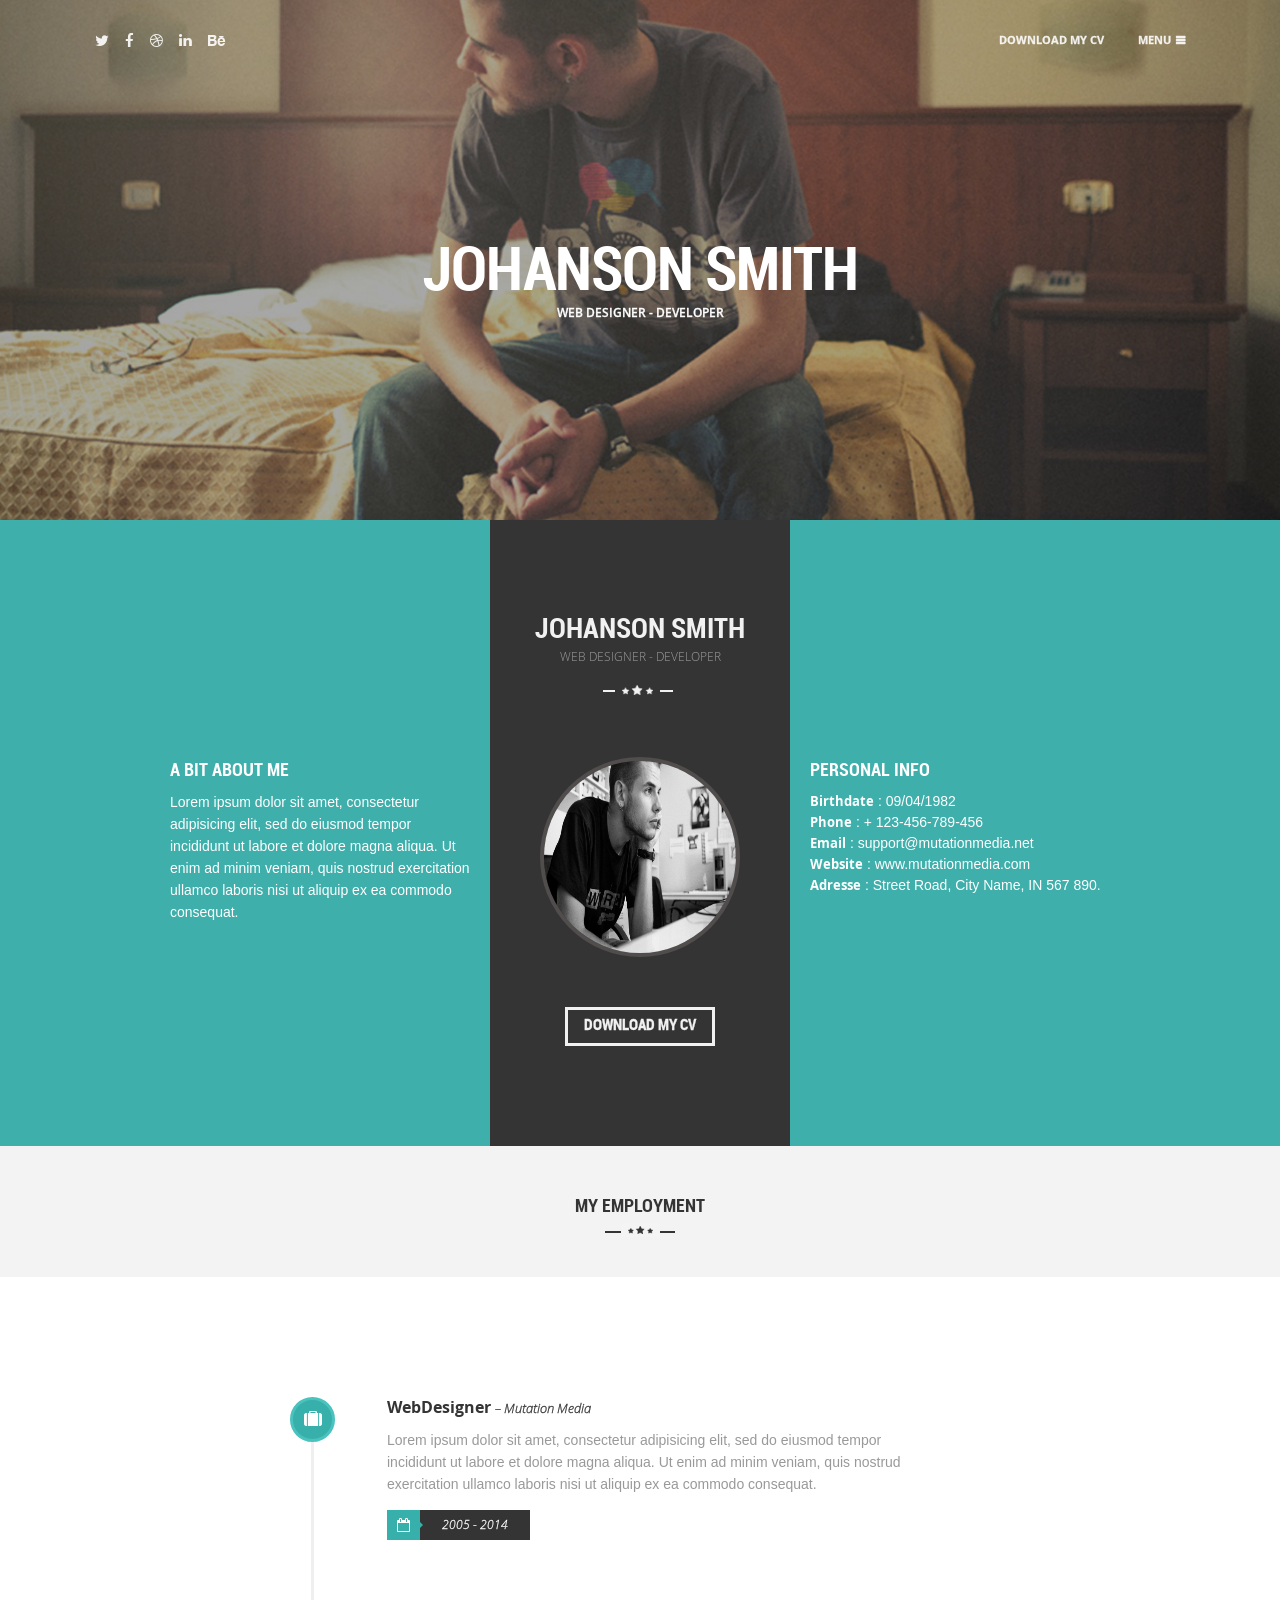
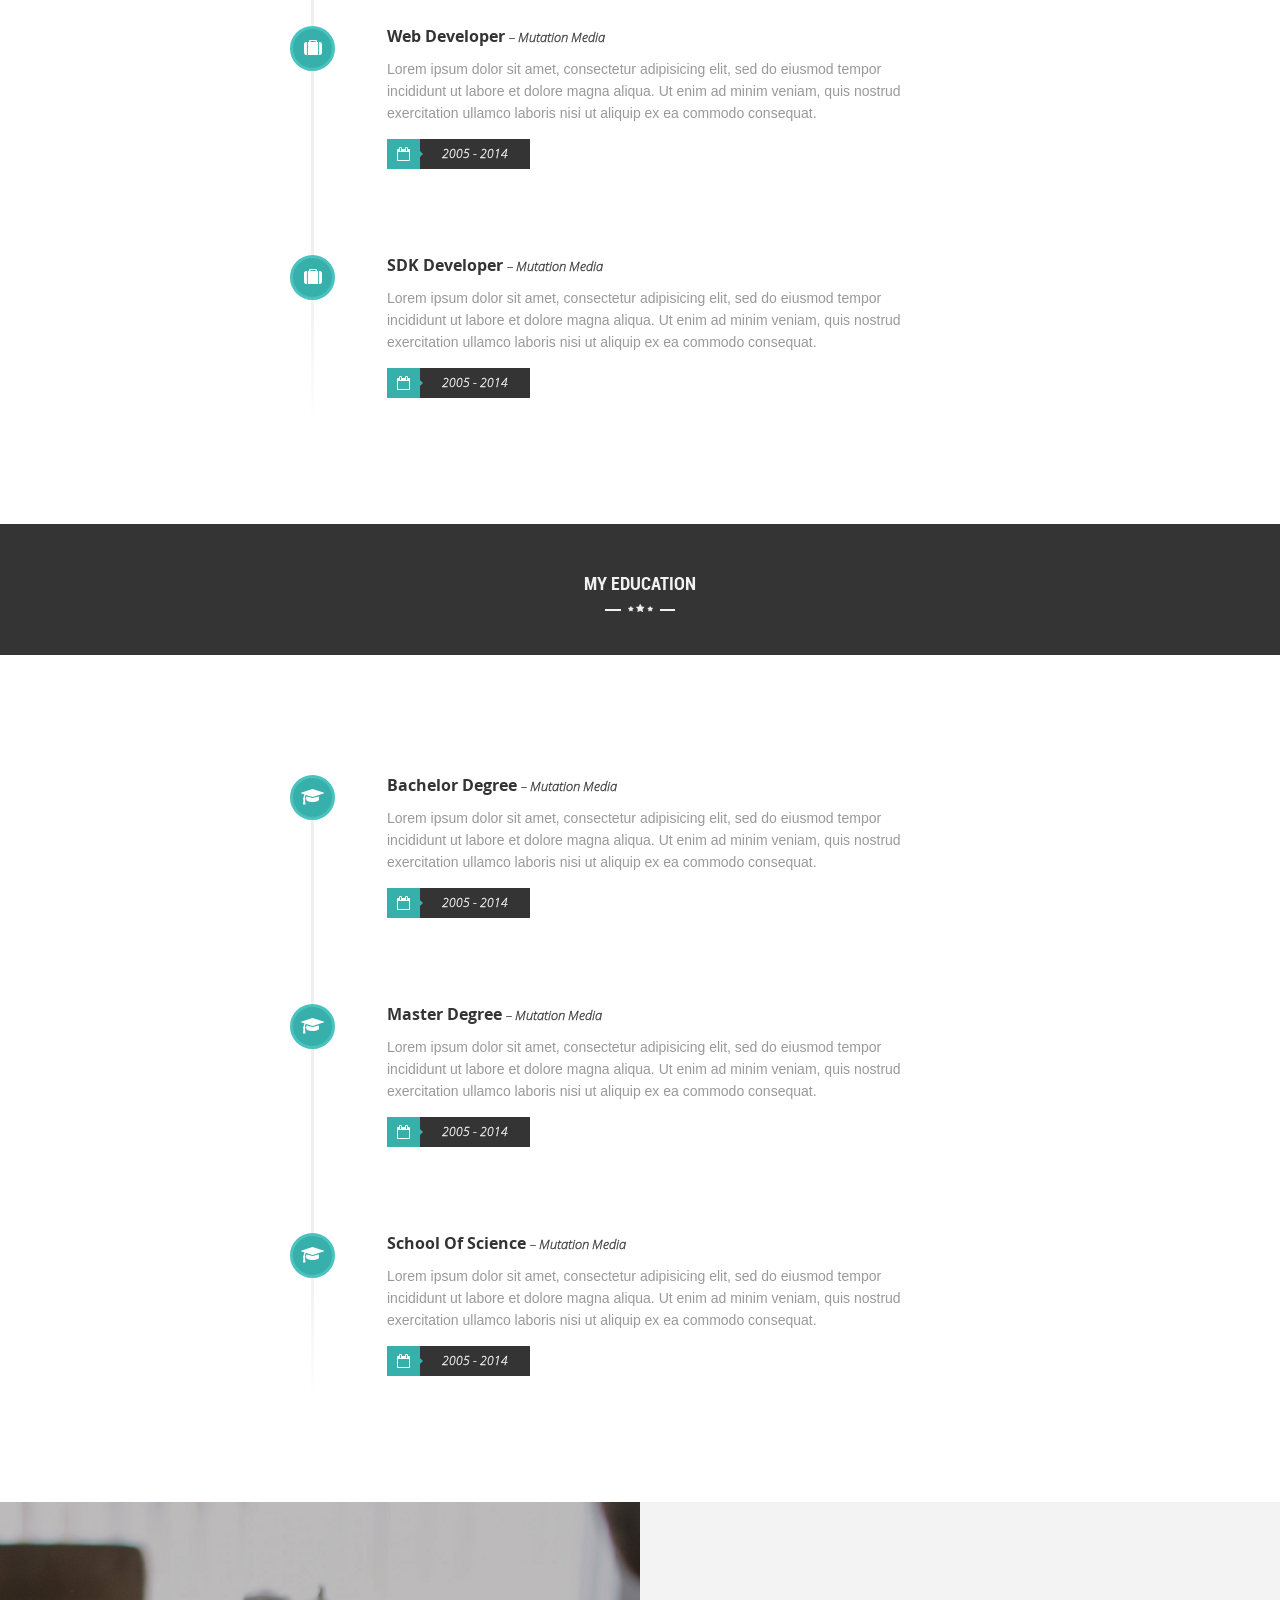
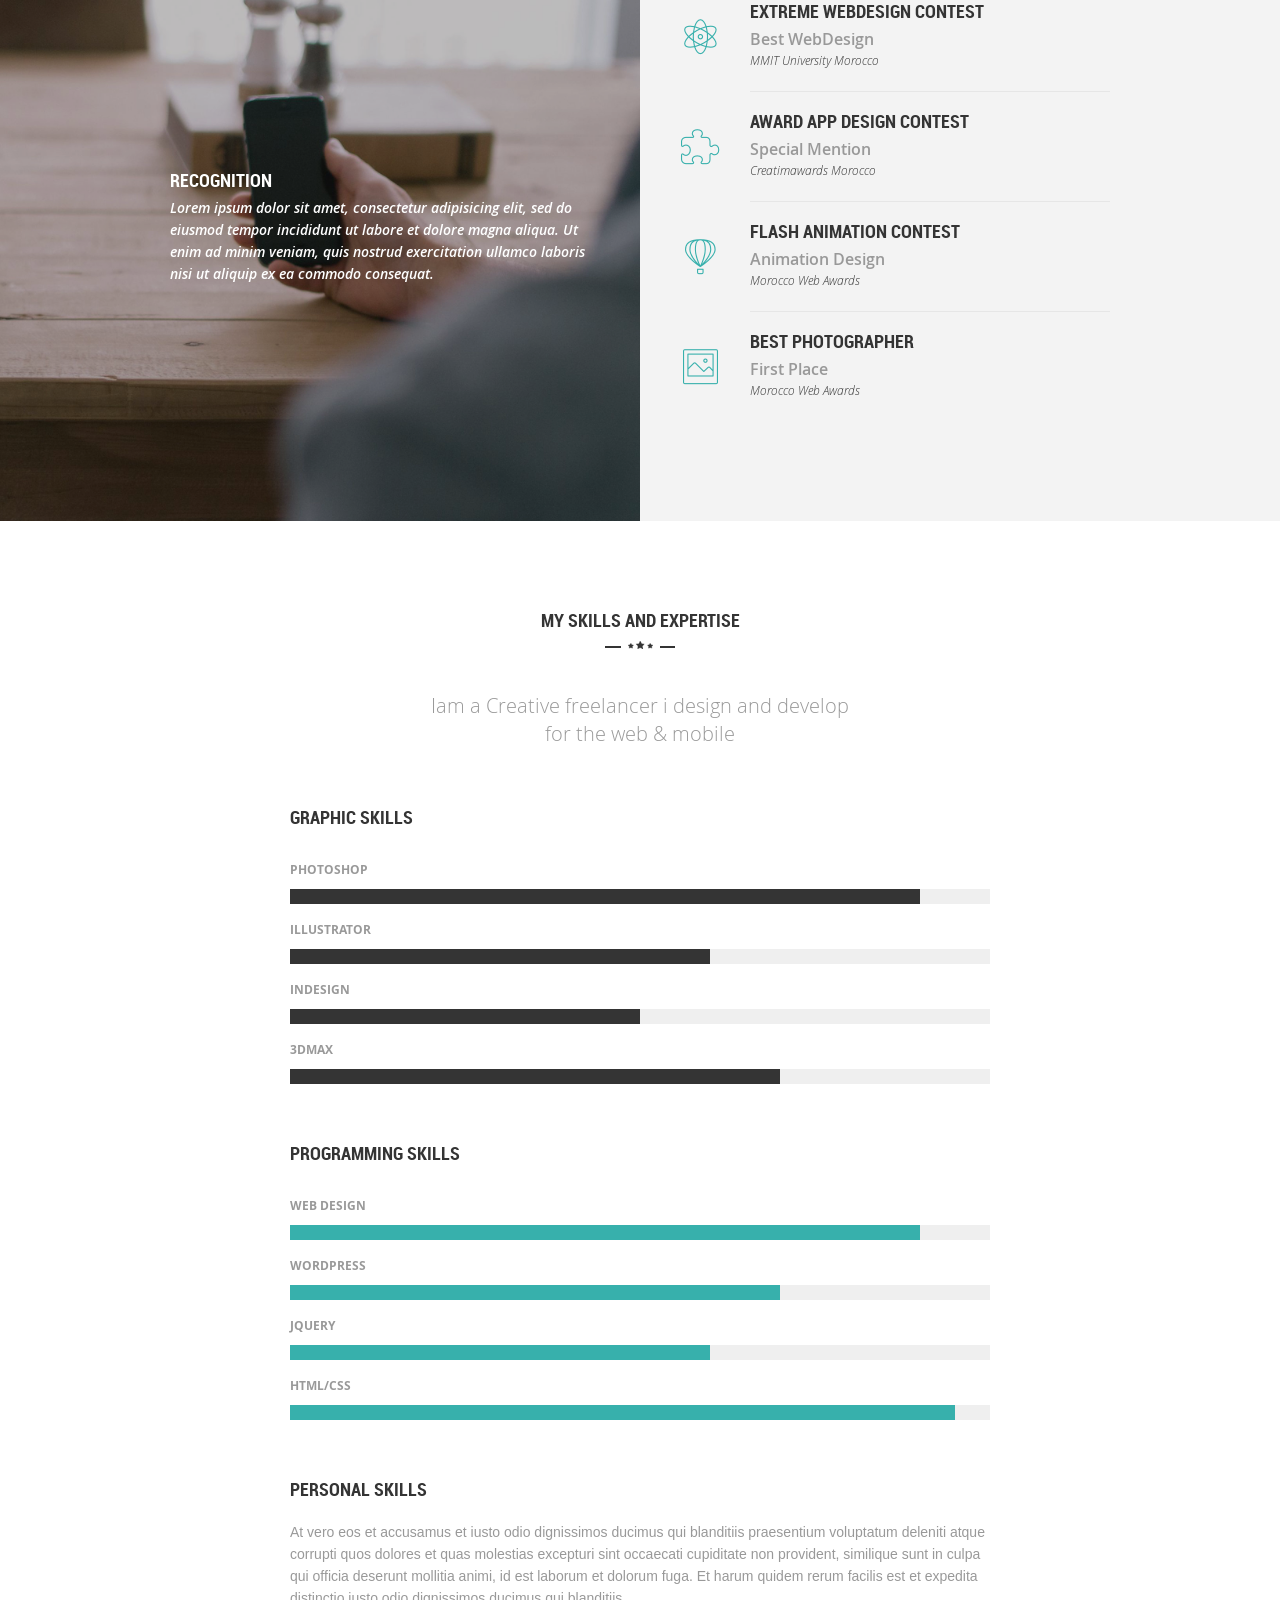
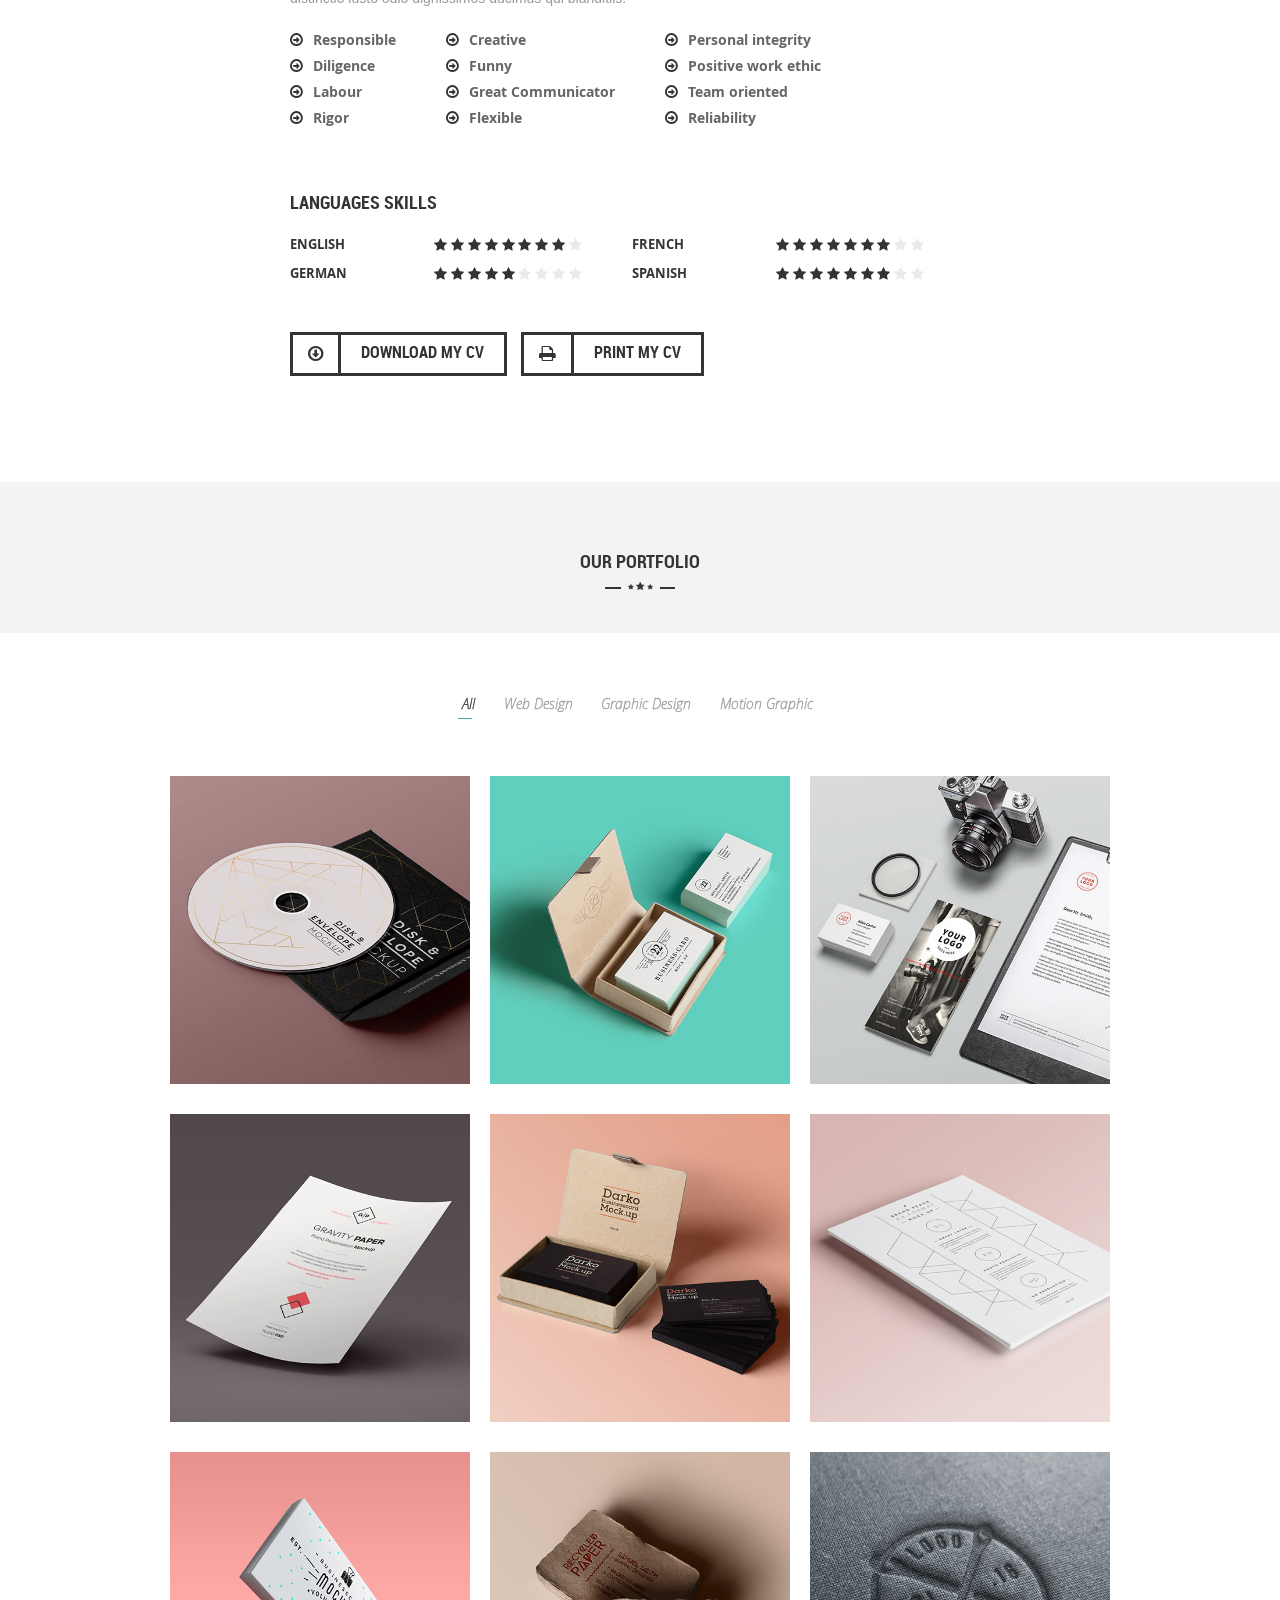
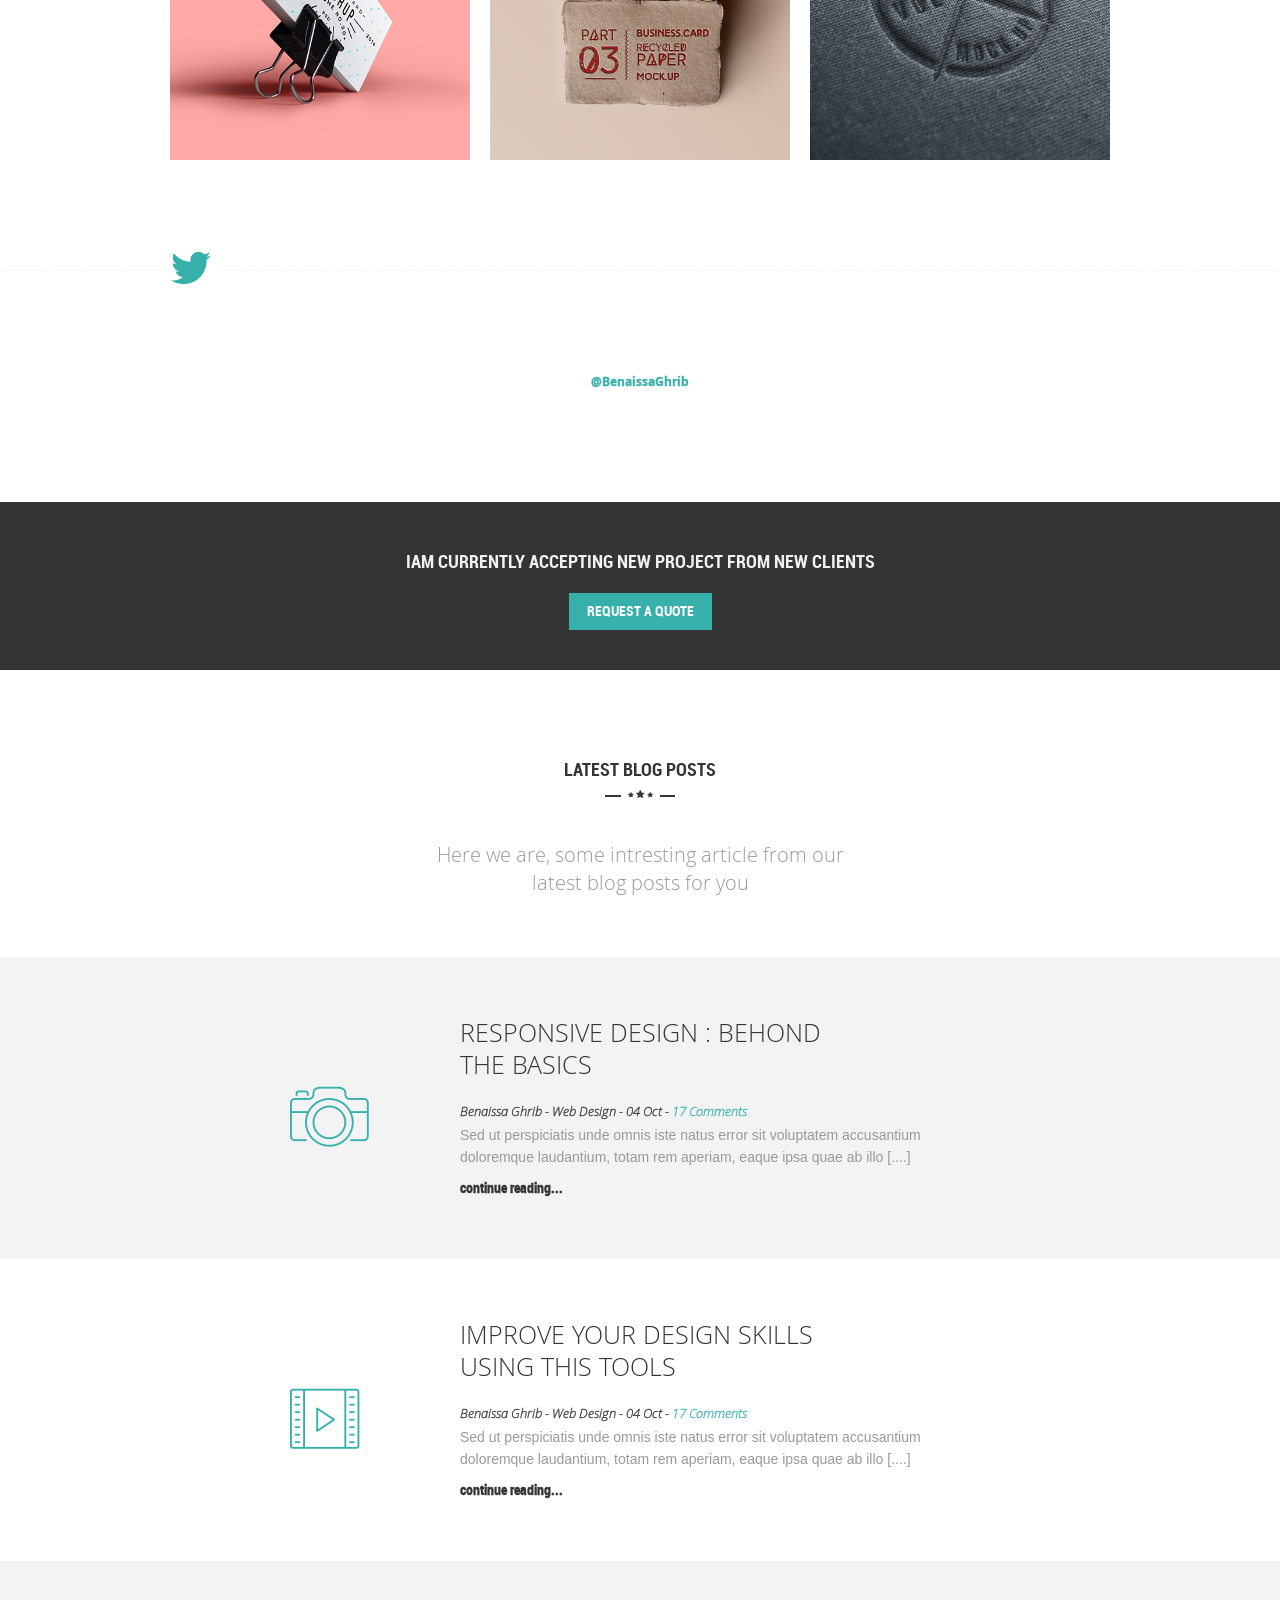
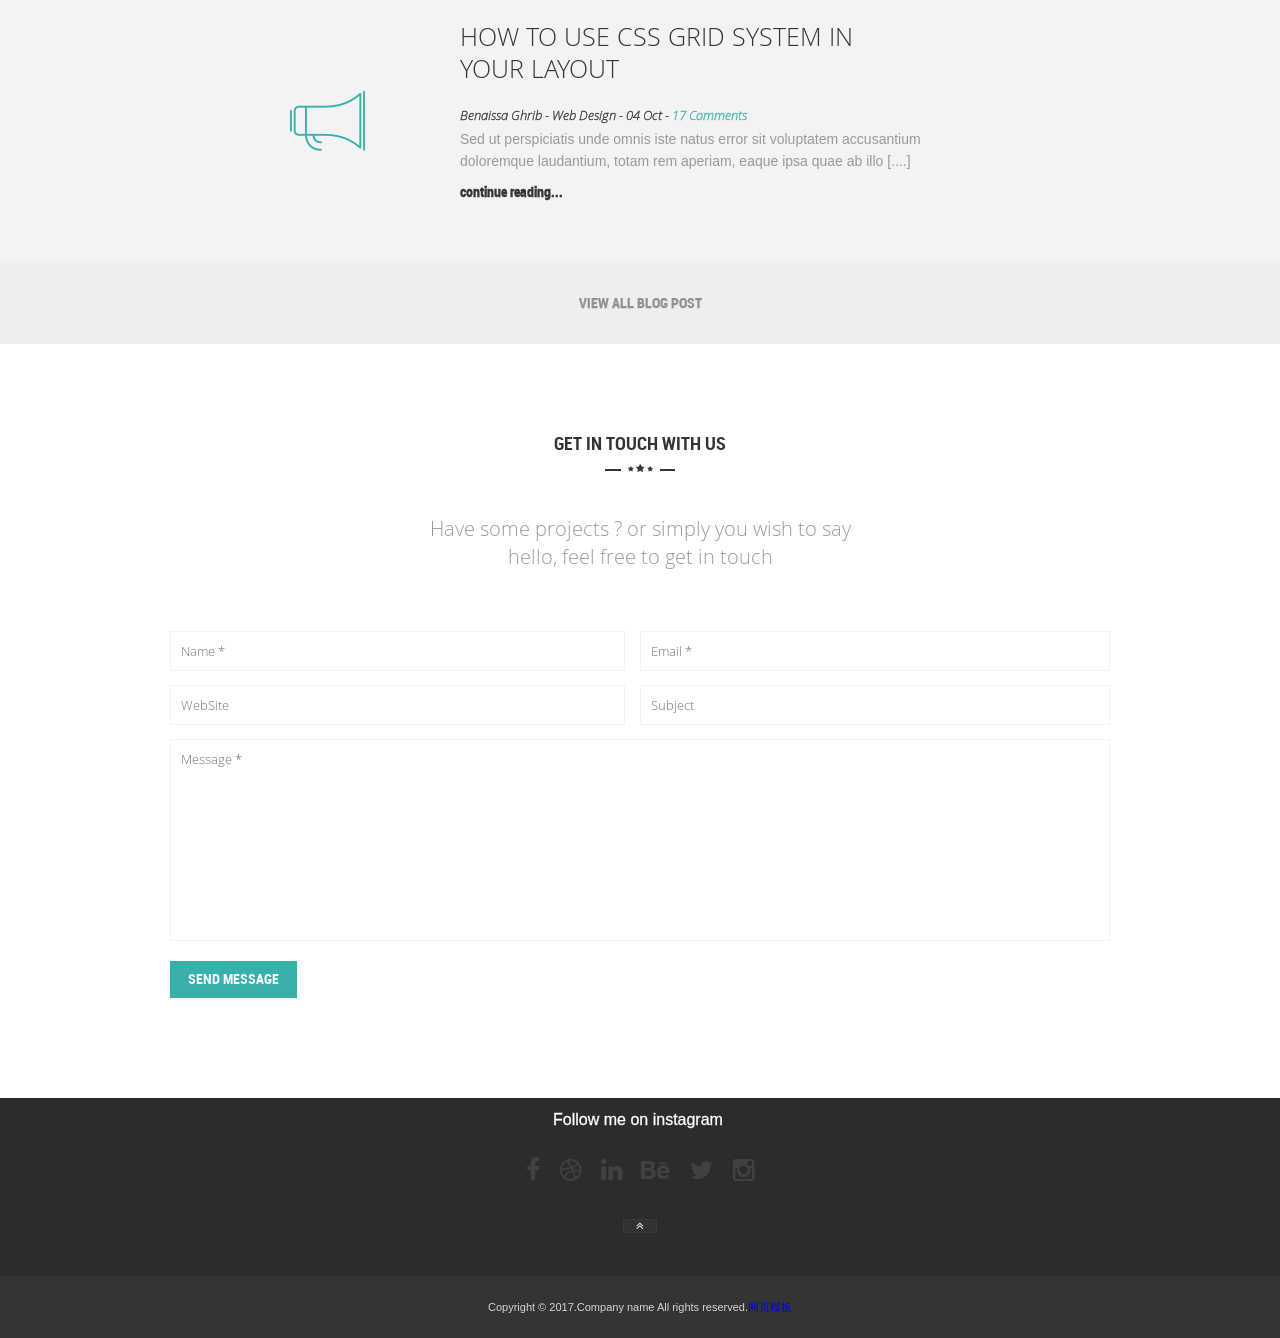
<file: index.html>
﻿<!DOCTYPE HTML>
<html>
<head>
<meta http-equiv="Content-Type" content="text/html; charset=UTF-8">
<meta name="author" content="Benaissa Ghrib" />
<meta name="viewport" content="width=device-width, initial-scale=1, maximum-scale=1">

<title>Home</title>

<!--Stylesheet-->

<!--[if IE 7]>
<link rel="stylesheet" href="css/fontello-ie7.css"><![endif]-->

<link href="css/font.css" rel="stylesheet" type="text/css">
<link href="css/etlinefont.css" rel="stylesheet" type="text/css">
<link href="css/font-awesome.css" rel="stylesheet" type="text/css">
<link href="css/base.css" rel="stylesheet" type="text/css">
<link href="css/skeleton.css" rel="stylesheet" type="text/css">
<link href="css/main.css" rel="stylesheet" type="text/css">
<link href="css/magnific-popup.css" rel="stylesheet"  />
<link href="css/flexslider.css" rel="stylesheet" />

<!--[if lt IE 9]>
<script src="http://html5shiv.googlecode.com/svn/trunk/html5.js"></script>
<![endif]-->


<!--[if lt IE 8]>
<style>
/* For IE < 8 (trigger hasLayout) */
.clearfix {
    zoom:1;
}
</style>
<![endif]-->

</head>

<body>

	<!-- Preloader -->
	<div id="loader">
			<!-- Preloader inner -->
	  <div id="loaderInner">
	  	
		<!-- Loader bars -->
			<div class="loaderBars">
				<span class="bar1 bar"></span>
				<span class="bar2 bar"></span>
				<span class="bar3 bar"></span>
			</div>
			<!-- End loader bars -->
	
	  </div>
	<!-- End preloader inner -->
	</div>
	<!-- End preloader -->
	
	
	
	<!--Offset nav canvas-->
	<aside class="offestNavCanvas ">
		
		
		<!--Offset nav inner-->
		<div class="offsetNavInner">
		
		
		<!--Offset nav-->

		<ul class="offsetNav">
			
			<li><a class="scroll" href="#home">Home</a></li>
			<li><a class="scroll" href="#about">about</a></li>
			<li><a class="scroll" href="#resume">resume</a></li>
			<li><a class="scroll" href="#portfolio">Portfolio</a></li>
			<li><a class="scroll" href="#blog">Blog</a></li>
			<li><a class="scroll" href="#contact">Contact</a></li>

		</ul>
		
		<!--End offset nav-->
		
		
		<!--Offset nav socials-->
		<ul class="offsetNavSocials">
			<li><a href="#"><i class="fa fa-twitter"></i></a></li>
			<li><a href="#"><i class="fa fa-facebook"></i></a></li>
			<li><a href="#"><i class="fa fa-dribbble"></i></a></li>
			<li><a href="#"><i class="fa fa-linkedin"></i></a></li>
			<li><a href="#"><i class="fa fa-behance"></i></a></li>
	</ul>
	
	<!--End offset nav socials-->
	

		</div>
	<!--End offset nav inner-->
	
	
	</aside>
	<!--End offset nav canvas-->

	
	
	
	<!--Header-->
	<header id="header" >
		
		<!--Main header-->
			<div class="mainHeader default">
				
				
				<!--Container-->
			<div class="container clearfix">
				
				

				
			<div class="eight columns headerSocials tLeft">
				<ul>
				<li><a href="#"><i class="fa fa-twitter"></i></a></li>
				<li><a href="#"><i class="fa fa-facebook"></i></a></li>
				<li><a href="#"><i class="fa fa-dribbble"></i></a></li>
				<li><a href="#"><i class="fa fa-linkedin"></i></a></li>
				<li><a href="#"><i class="fa fa-behance"></i></a></li>
		</ul>
			</div>
			
			
				<div class="eight columns nav tRight">
						<!--Main navigation-->
							<nav class="mainNav" >

							<ul>
								<li><a  href="#">download my cv</a></li>
								<li><a class="showOffsetNav"  href="#">menu<i class="fa fa-bars"></i></a></li>

							</ul>

							</nav>
						<!--End main navigation-->
	
				</div>
			
			</div>
				<!--End container-->
	
			</div>
				<!--End main header-->
				
				
	</header>
	<!--End header-->

<!--Wrapper-->
<div class="wrapper">
	

	<!--Profile teaser-->
	<div class="profileTeaser">
		
		<!--teaser-->
		<div class="teaser flexslider">
			
			<ul class="slides">
				
				<li><img src="images/profileImages/profileLarge1.jpg" class="slide" alt="">
						<div class="caption">
							<h1>johanson smith</h1>
							<p>Web Designer - Developer</p>

						</div>
				</li>
				
				
					<li><img src="images/profileImages/profileLarge2.jpg" class="slide" alt="">
							<div class="caption">
								<h1>johanson smith</h1>
								<p>Web Designer - Developer</p>

							</div>
					</li>
					
			</ul>

		</div>
		<!--End teaser-->
	</div>
	<!--End profile teaser-->
	
	
	
	
	
	
	
	
	<!--About section-->
			<section id="about" class="bgGreenDark">


						<!--Container-->
						<div class="container clearfix">

							<!--Intro-->
							<div class="one-third column intro">
								<h1>A bit about me</h1>
								<p>Lorem ipsum dolor sit amet, consectetur adipisicing elit,
									 sed do eiusmod tempor incididunt ut labore et dolore magna aliqua.
									 Ut enim ad minim veniam, quis nostrud exercitation ullamco laboris
									 nisi ut aliquip ex ea commodo consequat.</p>
							</div>
							<!--End intro-->

							<!--Profile-->
							<div class="one-third column profile tCenter bgGreyDark">
								<div class="innerProfile ">
							<div class="introTitle">
							<h1 class="prfTitle">Johanson Smith<span>Web Designer - Developer</span></h1>
							<img alt="" src="images/starL.png">
							</div>
							<div class="imgProfile">
								<img alt="" src="images/profileImages/profileMedium.jpg">
							</div>




						
							<a class=" btnLaunch " href="#">download my cv</a>



							</div>
							</div>
							<!--End profile-->

							<!--Info-->
							<div class="one-third column info">
								<h1>Personal info</h1>
								<ul>
									<li><span>Birthdate</span> : 09/04/1982</li>
									<li><span>Phone</span> : + 123-456-789-456</li>
									<li><span>Email</span> : support@mutationmedia.net</li>
									<li><span>Website</span> : www.mutationmedia.com</li>
									<li><span>Adresse</span> : Street Road, City Name, IN 567 890.</li>
								</ul>



							</div>
							<!--End info-->	

						</div>
						<!--End container-->


			</section>
			<!--End about section-->

	
	<!--Resume section-->
	
	<section id="resume" class="tCenter">
		
			<div class="tgreyHolder bgGrey ofsTMedium">
			<!--Big title-->
			<div class="bigTitle ">	
			<h1>my employment</h1>
			<img alt="" src="images/star.png">
			</div>
			<!--End big title-->				
			</div>
			
			
				<!--Container-->
				<div class="container clearfix">
			
			
			<!--Resume details-->							
					<div class="twelve columns resumeDetails margHTop margHBottom">

						<!--Employment-->
						<div class="employment">
							<!--Em-->
							<div class="em clearfix">
								<div class="dtIco">
									<span class="ico"><i class="fa fa-suitcase"></i></span>
								</div>

								<div class="det">
									<h3>WebDesigner <span>– Mutation Media</span> </h3>
									<p>Lorem ipsum dolor sit amet, consectetur adipisicing elit, sed do eiusmod tempor incididunt ut labore et dolore magna aliqua.
										 Ut enim ad minim veniam, quis nostrud exercitation ullamco laboris nisi ut aliquip ex ea commodo consequat. </p>
										<div class="date">
									<i class="fa fa-calendar-o"></i>
										<span>2005 - 2014</span>
									</div>
								</div>
							</div>
							<!--End em-->


								<!--Em-->
								<div class="em clearfix">
									<div class="dtIco">
										<span class="ico"><i class="fa fa-suitcase"></i>
										</span>
									</div>

									<div class="det">
										<h3>Web Developer <span>– Mutation Media</span> </h3>
										<p>Lorem ipsum dolor sit amet, consectetur adipisicing elit, sed do eiusmod tempor incididunt ut labore et dolore magna aliqua.
											 Ut enim ad minim veniam, quis nostrud exercitation ullamco laboris nisi ut aliquip ex ea commodo consequat. </p>
											<div class="date">
											<i class="fa fa-calendar-o"></i>
											<span>2005 - 2014</span>
										
										</div>
									</div>
								</div>
								<!--End em-->

								<!--Em-->
								<div class="em clearfix">
									<div class="dtIco">
										<span class="ico"><i class="fa fa-suitcase"></i>
										</span>
									</div>

									<div class="det">
										<h3>SDK Developer <span>– Mutation Media</span> </h3>
										<p>Lorem ipsum dolor sit amet, consectetur adipisicing elit, sed do eiusmod tempor incididunt ut labore et dolore magna aliqua.
											 Ut enim ad minim veniam, quis nostrud exercitation ullamco laboris nisi ut aliquip ex ea commodo consequat. </p>
											<div class="date">
											<i class="fa fa-calendar-o"></i>
											<span>2005 - 2014</span>
											
										</div>
									</div>
								</div>
								<!--End em-->


						</div>
						<!--End employment-->

						</div>
					<!--End resume details-->
					
					</div>
					<!--End container-->
					
					
					
					
						<div class="tdarkHolder bgGreyDark ofsTMedium">
						<!--Big title-->
						<div class="bigTitle dark">	
						<h1>my education</h1>
						<img alt="" src="images/starL.png">
						</div>
						<!--End big title-->				
						</div>


							<!--Container-->
							<div class="container clearfix">


						<!--Resume details-->							
								<div class="twelve columns resumeDetails margHTop margHBottom">

									<!--Education-->
									<div class="education">
										<!--Ed-->
										<div class="ed clearfix">
											<div class="dtIco">
												<span class="ico"><i class="fa fa-graduation-cap"></i></span>
											</div>

											<div class="det">
												<h3>Bachelor Degree <span>– Mutation Media</span> </h3>
												<p>Lorem ipsum dolor sit amet, consectetur adipisicing elit, sed do eiusmod tempor incididunt ut labore et dolore magna aliqua.
													 Ut enim ad minim veniam, quis nostrud exercitation ullamco laboris nisi ut aliquip ex ea commodo consequat. </p>
													<div class="date">
													<i class="fa fa-calendar-o"></i>
													<span>2005 - 2014</span>
													
												</div>
											</div>
										</div>
										<!--End ed-->


											<!--Ed-->
											<div class="ed clearfix">
												<div class="dtIco">
													<span class="ico"><i class="fa fa-graduation-cap"></i></span>
												</div>

												<div class="det">
													<h3>Master Degree <span>– Mutation Media</span> </h3>
													<p>Lorem ipsum dolor sit amet, consectetur adipisicing elit, sed do eiusmod tempor incididunt ut labore et dolore magna aliqua.
														 Ut enim ad minim veniam, quis nostrud exercitation ullamco laboris nisi ut aliquip ex ea commodo consequat. </p>
														<div class="date">
														<i class="fa fa-calendar-o"></i>
														<span>2005 - 2014</span>
														
													</div>
												</div>
											</div>
											<!--End ed-->

											<!--Ed-->
											<div class="ed clearfix">
												<div class="dtIco">
													<span class="ico"><i class="fa fa-graduation-cap"></i></span>
												</div>

												<div class="det">
													<h3>School Of Science <span>– Mutation Media</span> </h3>
													<p>Lorem ipsum dolor sit amet, consectetur adipisicing elit, sed do eiusmod tempor incididunt ut labore et dolore magna aliqua.
														 Ut enim ad minim veniam, quis nostrud exercitation ullamco laboris nisi ut aliquip ex ea commodo consequat. </p>
														<div class="date">
														<i class="fa fa-calendar-o"></i>
														<span>2005 - 2014</span>
														
													</div>
												</div>
											</div>
											<!--End ed-->


									</div>
									<!--End education-->

									</div>
								<!--End resume details-->

								</div>
								<!--End container-->
								
								
							<!--Recognition-->	
							<div class="recognition tLeft">
								
								
								<!--Recognition holder-->
								<div class="recognitionHolder bgGrey">

							<!--Recognition image-->
							<div class="imgrecognition"></div>
							<!--End recognition image-->


											<!--Container-->
											<div class="container clearfix">

										<!--Recognition intro-->
										<div class="rcgIntro eight columns margHTop margHBottom">
											<h1>Recognition</h1>
											<p>Lorem ipsum dolor sit amet, consectetur adipisicing elit, sed do eiusmod
												 tempor incididunt ut labore et dolore magna aliqua. Ut enim ad minim veniam,
												 quis nostrud exercitation
												 ullamco laboris nisi ut aliquip ex ea commodo consequat. </p>
											
											
										</div>
										<!--End recognition intro-->
										
										
										
										
											<!--Recognition details-->
											<div class="rcgDetails eight columns margHTop margLBottom">


												<!--Rcg-->
												<div class="rcg clearfix ofsBSmall">
												<div class="rcgIco">
													<span class="ico"><i class="icon icon-genius"></i></span>
												</div>

												<div class="rcgDet">
													<h1>Extreme WebDesign Contest</h1>
													<h3>Best WebDesign<span>MMIT University Morocco</span></h3>
												</div>
											</div>
											<!--End rcg-->
											
											
											
											
											<!--Rcg-->
											<div class="rcg clearfix ofsBSmall">
											<div class="rcgIco">
												<span class="ico"><i class="icon icon-puzzle"></i></span>
											</div>

											<div class="rcgDet">
												<h1>Award App Design Contest</h1>
												<h3>Special Mention<span>Creatimawards Morocco</span></h3>
											</div>
										</div>
										<!--End rcg-->
										
										
										
										
										<!--Rcg-->
										<div class="rcg clearfix ofsBSmall">
										<div class="rcgIco">
											<span class="ico"><i class="icon icon-hotairballoon"></i></span>
										</div>

										<div class="rcgDet">
											<h1>Flash Animation Contest</h1>
											<h3>Animation Design<span>Morocco Web Awards</span></h3>
										</div>
									</div>
									<!--End rcg-->
									
									
									
									<!--Rcg-->
									<div class="rcg clearfix ofsBSmall">
									<div class="rcgIco">
										<span class="ico"><i class="icon icon-picture"></i></span>
									</div>

									<div class="rcgDet">
										<h1>Best Photographer </h1>
										<h3>First Place<span>Morocco Web Awards</span></h3>
									</div>
								</div>
								<!--End rcg-->
				
										
							</div>
						<!--End recognition details-->
										
										
										

						</div>
						<!--End container-->

						</div>
						<!--End recognition holder-->
								
							</div>
							<!--End recognition-->	
							
							
							
							
					<!--Skills-->			
					<div class="skills ofsTop ">
						
						<!--Big title-->
						<div class="bigTitle ">	
						<h1>my skills and expertise</h1>
						<img src="images/star.png" alt="">
						</div>
						<!--End big title-->

						<!--Container-->
							<div class="container clearfix">


							<!--Small intro-->
							<div class="smallIntro margBottom">
								<p>Iam  a Creative freelancer i design and develop for the web & mobile
								</p>
							</div>
							<!--End small intro-->	
							
							
							
							<!--Skills content-->
							<div class="skillsContent  twelve columns   margHBottom tLeft">
								
								<!--Skill-->
								<div class="skill ofsInBottom">
									
									<!--Skill title-->
									<div class="skillTitle ofsInBottom">
										<h1>graphic skills</h1>
									</div>
									<!--End skill title-->
									
									
									<!--Skill inner-->
									<div class="skillInner">
										<div class="skillBar">            
										     <div class="skillbarHolder">
										      <div class="skillbarTitle">photoshop</div>
										      <div class="percentage graphic percent90"></div>    
										      </div>              
										</div>

										<div class="skillBar">            
										     <div class="skillbarHolder">
										      <div class="skillbarTitle">illustrator</div>
										      <div class="percentage graphic percent60"></div>    
										      </div>              
										</div>

										<div class="skillBar">            
										     <div class="skillbarHolder">
										      <div class="skillbarTitle">indesign</div>
										      <div class="percentage graphic percent40"></div>    
										      </div>              
										</div>

										<div class="skillBar">            
										     <div class="skillbarHolder">
										      <div class="skillbarTitle">3dmax</div>
										      <div class="percentage graphic percent50"></div>    
										      </div>              
										</div>

										</div>
										<!--End skill inner-->
									
									
								</div>
								<!--End skill-->
								
								
								
								
									<!--Skill-->
									<div class="skill ofsInBottom">

										<!--Skill title-->
										<div class="skillTitle ofsInBottom">
											<h1>Programming Skills</h1>
										</div>
										<!--End skill title-->


										<!--Skill inner-->
										<div class="skillInner">
											<div class="skillBar">            
											     <div class="skillbarHolder">
											      <div class="skillbarTitle">Web Design</div>
											      <div class="percentage progra percent90"></div>    
											      </div>              
											</div>

											<div class="skillBar">            
											     <div class="skillbarHolder">
											      <div class="skillbarTitle">Wordpress</div>
											      <div class="percentage progra percent50"></div>    
											      </div>              
											</div>

											<div class="skillBar">            
											     <div class="skillbarHolder">
											      <div class="skillbarTitle">Jquery</div>
											      <div class="percentage progra percent60"></div>    
											      </div>              
											</div>

											<div class="skillBar">            
											     <div class="skillbarHolder">
											      <div class="skillbarTitle">Html/Css</div>
											      <div class="percentage progra percent95"></div>    
											      </div>              
											</div>

											</div>
											<!--End skill inner-->


									</div>
									<!--End skill-->
									
									
									
									
										<!--Skill-->
										<div class="skill ofsInBottom">

											<!--Skill title-->
											<div class="skillTitle ofsBSmall">
												<h1>personal skills</h1>
											</div>
											<!--End skill title-->


											<!--Skill inner-->
											<div class="skillInner">
												<div class="introSkill">
													<p>At vero eos et accusamus et iusto odio dignissimos ducimus qui blanditiis
														 praesentium voluptatum deleniti atque corrupti quos dolores et quas molestias
														 excepturi sint occaecati cupiditate non provident, similique sunt in culpa qui
														 officia deserunt mollitia animi, id est laborum et dolorum fuga.
														 Et harum quidem rerum facilis est et expedita distinctio iusto odio dignissimos ducimus qui blanditiis. </p>	
												</div>
												
												
													<div class="personal ofsTSmall clearfix">	
														<ul class="pList">
														<li><i class="fa fa-arrow-circle-o-right"></i>Responsible</li>
														<li><i class="fa fa-arrow-circle-o-right"></i>Diligence</li>
														<li><i class="fa fa-arrow-circle-o-right"></i>Labour</li>
														<li><i class="fa fa-arrow-circle-o-right"></i>Rigor</li>
													</ul>
													
													
														<ul class="pList">
														<li><i class="fa fa-arrow-circle-o-right"></i>Creative</li>
														<li><i class="fa fa-arrow-circle-o-right"></i>Funny</li>
														<li><i class="fa fa-arrow-circle-o-right"></i>Great Communicator</li>
														<li><i class="fa fa-arrow-circle-o-right"></i>Flexible</li>
													</ul>
													
													
														<ul class="pList">
														<li><i class="fa fa-arrow-circle-o-right"></i>Personal integrity</li>
														<li><i class="fa fa-arrow-circle-o-right"></i>Positive work ethic</li>
														<li><i class="fa fa-arrow-circle-o-right"></i>Team oriented</li>
														<li><i class="fa fa-arrow-circle-o-right"></i>Reliability</li>
														
													</ul>
													
													</div>


												</div>
												<!--End skill inner-->


										</div>
										<!--End skill-->
										
										
										
											<!--Skill-->
											<div class="skill ofsBMedium">

												<!--Skill title-->
												<div class="skillTitle ofsBSmall">
													<h1>languages skills</h1>
												</div>
												<!--End skill title-->


												<!--Skill inner-->
												<div class="skillInner">
													<ul class="langList clearfix">
															<li>
															<h4>English</h4>
															<div class="rating">
															<span>	<i class="fa fa-star"></i></span>
															<span><i class="fa fa-star"></i></span>
															<span><i class="fa fa-star"></i></span>
															<span><i class="fa fa-star"></i></span>
															<span><i class="fa fa-star"></i></span>
															<span><i class="fa fa-star"></i></span>
															<span><i class="fa fa-star"></i></span>
															<span><i class="fa fa-star"></i></span>
															<span class="transparent"><i class="fa fa-star"></i></span>	
															</div>
														</li>
														<li>
															<h4>French</h4>
															<div class="rating">
															<span><i class="fa fa-star"></i></span>
															<span><i class="fa fa-star"></i></span>
															<span><i class="fa fa-star"></i></span>
															<span><i class="fa fa-star"></i></span>
															<span><i class="fa fa-star"></i></span>
															<span><i class="fa fa-star"></i></span>
															<span><i class="fa fa-star"></i></span>
															<span class="transparent"><i class="fa fa-star"></i></span>
															<span class="transparent"><i class="fa fa-star"></i></span>	
															</div>
														</li>
														<li>
															<h4>German</h4>
															<div class="rating">
															<span><i class="fa fa-star"></i></span>
															<span><i class="fa fa-star"></i></span>
															<span><i class="fa fa-star"></i></span>
															<span><i class="fa fa-star"></i></span>
															<span><i class="fa fa-star"></i></span>
															<span class="transparent"><i class="fa fa-star"></i></span>
															<span class="transparent"><i class="fa fa-star"></i></span>
															<span class="transparent"><i class="fa fa-star"></i></span>
															<span class="transparent"><i class="fa fa-star"></i></span>	
															</div>
														</li>

															<li>
																<h4>spanish</h4>
																<div class="rating">
																<span><i class="fa fa-star"></i></span>
																<span><i class="fa fa-star"></i></span>
																<span><i class="fa fa-star"></i></span>
																<span><i class="fa fa-star"></i></span>
																<span><i class="fa fa-star"></i></span>
																<span><i class="fa fa-star"></i></span>
																<span><i class="fa fa-star"></i></span>
																<span class="transparent"><i class="fa fa-star"></i></span>
																<span class="transparent"><i class="fa fa-star"></i></span>	
																</div>
															</li>

													</ul>

													</div>
													<!--End skill inner-->


											</div>
											<!--End skill-->
											
											
											<!--Bet Buttons-->
											<div class="getBtn">
												
												<div class="getCv">
												<a href="#"><i class="fa fa-arrow-circle-o-down"></i>
												<h3>Download My CV</h3>
												</a>
												</div>
												
												
													<div class="printCV">
													<a href="#"><i class="fa fa-print"></i>
													<h3>print My CV</h3>
													</a>
													</div>
												
												
											</div>
											<!--End get buttons-->
								
								
							</div>
							<!--End skills content-->
							
							
							
						</div>
						<!--End container-->
					
						
						
					</div>
					<!--End skills-->	
								
								
								

	</section>
	
	<!--End resume section-->
	
	
	
	
	
		<!--Portfolio section-->
		<section id="portfolio">


				<!--Title grey holder -->
			<div class="tgreyHolder bgGrey ofsInTop">


				<!--Big title-->
				<div class="bigTitle tCenter">	
				<h1>our portfolio</h1>
				<img src="images/star.png" alt="">
				</div>
				<!--End big title-->				
				</div>
				<!--End title grey holder-->
				
				
				
				<!--Container-->
				<div class="container clearfix">

				<!-- Filter nav -->
				<div class="filterNav ofsInTop ofsInBottom">
					<ul id="category" class="filter">
						<li class="all current"><a href="#">All</a></li>
						<li class="catWeb"><a href="#"> Web Design</a></li>
						<li class="catGraphic"><a href="#">Graphic Design</a></li>
						<li class="catMotion"><a class="last" href="#">Motion Graphic</a></li>
					</ul>
					</div>
				<!-- End filter nav -->


				</div>
				<!--End container-->

				
				
				<!--Container-->
				<div class="container clearfix">

						<!-- Works list -->
						<div class=" works clearfix ">
							<!--Portfolio-->
								<ul class="portfolio clearfix tCenter">


					<li class="item one-third column " data-id="id-1" data-type="catWeb">
						<div class="itemDesc">

							<div class="itemDescInner">
							<h3>Testy Raspberry<span> - web design</span></h3>
							<div class=" itemBtn ">
							<a  href="images/portfolioImages/w1.jpg" class=" folio"><i class="fa fa-expand"></i></a>
							<a href="project.html"><i class="fa fa-link"></i></a>
							</div>
							</div>
						</div>
							<img src="images/portfolioImages/w1.jpg" alt="">
					</li>



					<li class="item one-third column " data-id="id-2" data-type="catWeb">
						<div class="itemDesc">
								<div class="itemDescInner">
								<h3>Summer Time<span> - motion graphic</span></h3>
								<div class=" itemBtn ">
									<a  class="popup-vimeo" href=""><i class="fa fa-expand"></i></a>
									<a href="project_video.html"><i class="fa fa-link"></i></a>
								</div>
								</div>
						</div>
						<img src="images/portfolioImages/w2.jpg" alt="">
					</li>



					<li class="item one-third column " data-id="id-3" data-type="catGraphic">
						<div class="itemDesc">
								<div class="itemDescInner">
								<h3>Skyscraper<span> - graphic design</span></h3>
								<div class=" itemBtn ">
									<a  href="images/portfolioImages/w3.jpg" class=" folio"><i class="fa fa-expand"></i></a>
									<a href="project.html"><i class="fa fa-link"></i></a>
								</div>
								</div>
						</div>
						<img src="images/portfolioImages/w3.jpg" alt="">
					</li>

					<li class="item one-third column " data-id="id-4" data-type="catGraphic">
						<div class="itemDesc">
								<div class="itemDescInner">
								<h3>Summer Time<span> - graphic design</span></h3>
								<div class=" itemBtn ">
									<a  href="images/portfolioImages/w4.jpg" class=" folio"><i class="fa fa-expand"></i></a>
									<a href="project.html" ><i class="fa fa-link"></i></a>
								</div>
								</div>
						</div>
						<img src="images/portfolioImages/w4.jpg" alt="">
					</li>

					<li  class="item one-third column " data-id="id-5" data-type="catGraphic">
						<div class="itemDesc">
							<div class="itemDescInner">
							<h3>Great Restaurant<span> - web design</span></h3>
							<div class=" itemBtn ">
								<a  href="images/portfolioImages/w5.jpg" class=" folio"><i class="fa fa-expand"></i></a>
								<a href="project.html" ><i class="fa fa-link"></i></a>
							</div>
							</div>
						</div>
						<img src="images/portfolioImages/w5.jpg" alt="">

					</li>


					<li class="item one-third column " data-id="id-6" data-type="catMotion">
						<div class="itemDesc">
							<div class="itemDescInner">
							<h3>Runing Road<span> - motion design</span></h3>
							<div class=" itemBtn ">
								<a  class="popup-vimeo" href=""><i class="fa fa-expand"></i></a>
								<a href="project_video.html"><i class="fa fa-link"></i></a>
							</div>
							</div>
						</div>
						<img src="images/portfolioImages/w6.jpg" alt="">

					</li>
					<li class="item one-third column" data-id="id-7" data-type="catMotion">
						<div class="itemDesc">
							<div class="itemDescInner">
							<h3>Night Light<span> - web design</span></h3>
							<div class=" itemBtn ">
								<a  class="popup-vimeo" href=""><i class="fa fa-expand"></i></a>
								<a href="project_video.html" ><i class="fa fa-link"></i></a>
							</div>
							</div>
						</div>
						<img src="images/portfolioImages/w7.jpg" alt="">

					</li>

						<li class="item one-third column " data-id="id-8" data-type="catMotion">
							<div class="itemDesc">
								<div class="itemDescInner">
								<h3>Cheat Day<span> - motion graphic</span></h3>
								<div class=" itemBtn ">
									<a  class="popup-vimeo" href=""><i class="fa fa-expand"></i></a>
									<a href="project_video.html" ><i class="fa fa-link"></i></a>
								</div>
								</div>	
							</div>
							<img src="images/portfolioImages/w8.jpg" alt="">

						</li>
						<li class="item  one-third column " data-id="id-9" data-type="catMotion">
							<div class="itemDesc">
								<div class="itemDescInner">
								<h3>Speed Road<span> - web design</span></h3>
								<div class=" itemBtn ">
									<a  class="popup-vimeo" href=""><i class="fa fa-expand"></i></a>
									<a href="project_video.html"><i class="fa fa-link"></i></a>
								</div>
								</div>
							</div>
							<img src="images/portfolioImages/w9.jpg" alt="">

						</li>

					</ul>
					<!--End portfolio-->
					</div>
					<!-- End works list -->
					
					</div>
					<!--End container-->
				

			</section>
			<!--End portfolio section-->
			
			
			
			<!--Feed section-->
			
			<section id="feed" class="feed margHBottom">

			<!--Container-->
			<div class="container clearfix">

				<!--Feed inner-->
				<div class="feedInner ofsTSmall">
					<h3>@BenaissaGhrib</h3>
					<p class="tweets"></p>
				</div>
				<!--End feed inner-->

			</div>
			<!--End container-->	

		</section>
		
		<!--End feed section-->
		
		
		
			<!--Call to action section-->
			
			<section id="clt" class="clt bgGreyDark tCenter  ofsBMedium">

			<!--Container-->
			<div class="container clearfix">

				<!--Clt inner-->
				<div class="cltInner">
					<h1>iam currently accepting new project from new clients </h1>
					<a href="#" class="btn ">Request a quote</a>
				</div>
				<!--End clt inner-->

			</div>
			<!--End container-->	

		</section>
		
		<!--End call to action section-->
		
		
		
			<!--Blog section-->
			<section id="blog" class=" blog tCenter ofsTop">




					<!--Big title-->
					<div class="bigTitle ">	
					<h1>latest blog posts</h1>
					<img src="images/star.png" alt="">
					</div>
					<!--End big title-->

						
						
						<!--Container-->
						<div class="container clearfix">


						<!--Small intro-->
						<div class="smallIntro margBottom">
							<p>Here we are, some intresting article from our latest blog posts for you
							</p>
						</div>
						<!--End small intro-->	

							</div>
							<!--End container-->

						<!--Blog inner-->
						<div class="blogInner offsetBottom clearfix">
							
							
							<!--Post last-->
							<div class="pstL clearfix bgGrey">
								
								<!--Container-->
								<div class="container clearfix">
									
									
									<!--Post last holder-->
									<div class="twelve columns postLHolder">
										<!--Post last inner-->
									<div class="pstLInner ofsInTop ofsInBottom clearfix">	
										
									<div class="pstlIco">
										<span class="ico"><i class="icon icon-camera"></i></span>
									</div>

									<div class="pstlDet">
										
										<div class="postTitle">
										<h1><a href="blog_single.html">responsive design : behond the basics</a> </h1>
										</div>
										
										
										<div class="postMeta">
											<span class="metaAuthor"><a href="#">Benaissa Ghrib - </a></span>
											<span class="metaCategory"><a href="#">Web Design - </a></span>
											<span class="metaDate"><a href="#">04 Oct - </a></span>
											<span class="metaComments"><a href="#">17 Comments</a></span>
										</div>
										
										<p>Sed ut perspiciatis unde omnis iste natus error sit voluptatem accusantium 
											doloremque laudantium, totam rem aperiam, eaque ipsa quae ab illo [....]  </p>
											
											
										<a class="blContinue" href="blog_single.html">continue reading...</a>
									</div>
									
									</div>
										<!--End post last inner-->
									</div>
									<!--End post last holder-->

								</div>
								<!--End container-->
							
						</div>
						<!--End post last-->
						
						
						
						
						
						
						
						
							<!--Post last-->
							<div class="pstL clearfix ">
								
								<!--Container-->
								<div class="container clearfix">
									
									
									<!--Post last holder-->
									<div class="twelve columns postLHolder">
										<!--Post last inner-->
									<div class="pstLInner ofsInTop ofsInBottom clearfix">	
										
									<div class="pstlIco">
										<span class="ico"><i class="icon icon-video"></i></span>
									</div>

									<div class="pstlDet">
										
										<div class="postTitle">
										<h1><a href="blog_single.html">improve your design skills using this tools</a></h1>
										</div>
										
										
										<div class="postMeta">
											<span class="metaAuthor"><a href="#">Benaissa Ghrib - </a></span>
											<span class="metaCategory"><a href="#">Web Design - </a></span>
											<span class="metaDate"><a href="#">04 Oct - </a></span>
											<span class="metaComments"><a href="#">17 Comments</a></span>
										</div>
										
										<p>Sed ut perspiciatis unde omnis iste natus error sit voluptatem accusantium 
											doloremque laudantium, totam rem aperiam, eaque ipsa quae ab illo [....]  </p>
											
											
										<a class="blContinue" href="blog_single.html">continue reading...</a>
									</div>
									
									</div>
										<!--End post last inner-->
									</div>
									<!--End post last holder-->

								</div>
								<!--End container-->
							
						</div>
						<!--End post last-->
						
						
						
						
						
						
							<!--Post last-->
							<div class="pstL clearfix bgGrey">
								
								
								
									<!--Container-->
								<div class="container clearfix">

									
									<!--Post last holder-->							
									<div class="twelve columns postLHolder">
										<!--Post last inner-->
									<div class="pstLInner ofsInTop ofsInBottom clearfix">	
										
									<div class="pstlIco">
										<span class="ico"><i class="icon icon-megaphone"></i></span>
									</div>

									<div class="pstlDet">
										
										<div class="postTitle">
										<h1><a href="blog_single.html">How to use css grid system in your layout</a> </h1>
										</div>
										
										
										<div class="postMeta">
											<span class="metaAuthor"><a href="#">Benaissa Ghrib - </a></span>
											<span class="metaCategory"><a href="#">Web Design - </a></span>
											<span class="metaDate"><a href="#">04 Oct - </a></span>
											<span class="metaComments"><a href="#">17 Comments</a></span>
										</div>
										
										<p>Sed ut perspiciatis unde omnis iste natus error sit voluptatem accusantium 
											doloremque laudantium, totam rem aperiam, eaque ipsa quae ab illo [....]  </p>
											
											
										<a class="blContinue" href="blog_single.html">continue reading...</a>
									</div>
									
									</div>
									<!--End post last inner-->
									
									</div>
									<!--End post last holder-->

								</div>
								<!--End container-->
							
						</div>
						<!--End post last-->
						
						
						
						<div class="viewAll">
							
								<div class="container clearfix">
									
								<a  href="blog.html">view all blog post</a>	
								
								</div>
							
						</div>

						</div>
						
						<!--End blog inner-->

						</section>
						<!--End blog section-->
		
		
		
							<!--Contact section-->
							<section id="contact" class=" contact  ofsTop margHBottom">




									<!--Big title-->
									<div class="bigTitle tCenter">	
									<h1>get in touch with us</h1>
									<img src="images/star.png" alt="">
									</div>
									<!--End big title-->
									
									
									
									<!--Container-->
									<div class="container clearfix">
									
									<div class="smallIntro margBottom tCenter">
									<p>Have some projects ? or simply you wish to say hello, feel free to get in touch
									</p>
								</div>
								
								</div>
								<!--End container-->
									
									
									
									<!--Contact inner-->
									<div class="contactInner clearfix">

									<!--Container-->
									<div class="container clearfix">

										<div class="sixteen columns">

											<!--Contact form-->
											<div class="contactForm">
												<form action="send.php" method="post">

													<!--Input columns-->
													<div class="inputColumns clearfix">

													<div class="column1">
														<div class="columnInner">
													<input type="text" name="name" id="name" value="" placeholder="Name *">
													</div>
													</div>

													<!--Column-->
													<div class="column2">
														<div class="columnInner">
													<input type="text" name="email" id="email" value="" placeholder="Email *">
													</div>
													</div>
													<!--End column-->

													</div>
													<!--End input columns-->


														<!--Input columns-->
														<div class="inputColumns clearfix">

														<div class="column1">
															<div class="columnInner">
														<input type="text" name="website" id="website" value="" placeholder="WebSite">
														</div>
														</div>

														<!--Column-->
														<div class="column2">
															<div class="columnInner">
														<input type="text" name="subject" id="subject" value="" placeholder="Subject ">
														</div>
														</div>
														<!--End column-->

														</div>
														<!--End input columns-->

														<textarea rows="10" cols="45" id="message" placeholder="Message *" name="message"></textarea>
														<div id="submit" class="btn">Send Message</div>
												</form>


												<!--Contact form message-->
												<div id="success"><h2>Your message has been sent. Thank you!</h2></div>
												<div id="error"><h2>Sorry your message can not be sent.</h2></div>
												<!--End contact form message-->
											</div>
											<!--End contact form-->
										</div>



									

										</div>
										<!--End container-->

										</div>
										<!--End contact inner-->
	
							</section>
							<!--End contact section-->
							
							
								<!--Instagram feed-->
								<section class="instagramFeed">

									<!--Instagram inner-->
									<div class="instaInner">
										<div class="insta">
											<div class="instaTitle">
											<i class="fa fa-instagram"></i>
											<h3>Follow me on instagram</h3>
										</div>
										</div>
									<ul class="instaFeed"></ul>

									</div>
									<!--End instagram inner-->


								</section>

								<!--End instagram feed-->
						
							
							
								<!--Footer-->	
								<footer id="footer" class="footer tCenter">
							
								<!--Footer top-->
								<div class="footerTop ofsInTop ofsBMedium">
										<!--Container-->
										<div class="container clearfix">
											
												<!--Footer top inner-->
												<div class="ftInner">
												<ul class="socialsFooter">



													<li><a href="#"><i class="fa fa-facebook"></i></a></li>
													<li><a href="#"><i class="fa fa-dribbble"></i></a></li>
													<li><a href="#"><i class="fa fa-linkedin"></i></a></li>
													<li><a href="#"><i class="fa fa-behance"></i></a></li>
													<li><a href="#"><i class="fa fa-twitter"></i></a></li>
													<li><a href="#"><i class="fa fa-instagram"></i></a></li>

												</ul>
												
												
												<div class="top">
													<a class="scroll" href="#wrapper"><i class="fa fa-angle-double-up"></i></a>
												</div>	
													
												</div>
												<!--End footer top inner-->
											
										</div>
											<!--End container-->
										
								</div>
								<!--End footer top-->
								
								
								

							<!--Footer bottom-->
							<div class="footerBottom ofsTSmall ofsBSmall">
									<!--Container-->
									<div class="container clearfix">
										
											<!--Footer bottom inner-->
											<div class="fbInner">

											<p>Copyright &copy; 2017.Company name All rights reserved.<a target="_blank" href="http://sc.chinaz.com/moban/">&#x7F51;&#x9875;&#x6A21;&#x677F;</a></p>
										
											</div>
											
											<!--End footer bottom inner-->


							</div>
								<!--End container-->
							</div>
								<!--End footer bottom-->


						</footer>
					<!--End footer-->
	
	
</div>
<!--End wrapper-->

<!--Javascript-->
<script src="js/jquery-1.9.1.min.js" type="text/javascript"></script>
<script src="js/jquery-migrate-1.2.1.js" type="text/javascript"></script>
<script src="js/jquery.flexslider-min.js" type="text/javascript"></script>
<script src="js/jquery.easing.1.3.js" type="text/javascript"></script>
<script src="js/jquery.smooth-scroll.js" type="text/javascript"></script>
<script src="js/jquery.quicksand.js" type="text/javascript"></script>
<script src="js/modernizr.custom.js" type="text/javascript"></script>
<script src="js/jquery.magnific-popup.js" type="text/javascript"></script>
<!--<script src="js/jquery.tweet.js" type="text/javascript"></script>-->
<script src="js/spectragram.min.js" type="text/javascript"></script>
<script src="js/Placeholders.min.js" type="text/javascript"></script>
<script src="js/script.js" type="text/javascript"></script>

</body>
</html>
</file>
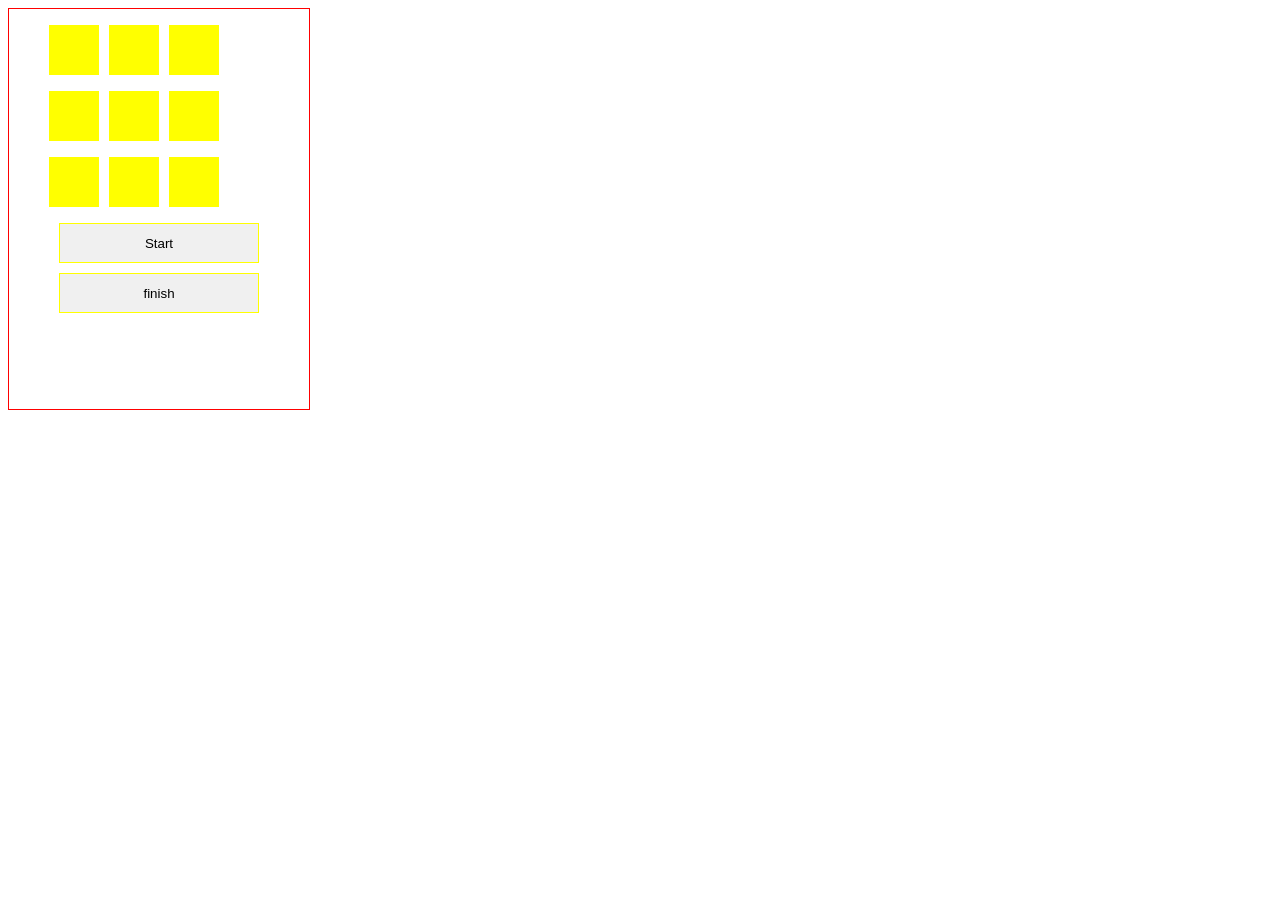
<file: eg/No1jiugongge.html>
<!DOCTYPE html>
<html>

<head>
  <meta charset="utf-8" />
  <meta name="Keywords" content="" />
  <meta name="Description" content="" />
  <script src="../js/jquery-2.1.0.js" type="text/javascript" charset="utf-8"></script>
  <title></title>
  <style type="text/css">
    #box {
      width: 300px;
      height: 400px;
      border: 1px solid red;
      text-align: center;
    }
    
    li {
      list-style: none;
      float: left;
      width: 50px;
      height: 50px;
      margin-right: 10px;
      background: yellow;
    }
    
    ul {
      padding-bottom: 10px;
      clear: both;
      height: 40px;
    }
    
    button {
      width: 200px;
      height: 40px;
      background: #f0f0f0;
      border: 1px solid yellow;
      margin-bottom: 10px;
    }
  </style>
</head>

<body>
  <div id="box">
    <ul>
      <li></li>
      <li></li>
      <li></li>
    </ul>
    <ul>
      <li></li>
      <li></li>
      <li></li>
    </ul>
    <ul>
      <li></li>
      <li></li>
      <li></li>
    </ul>
    <!--三个ul来定义九宫格。-->
    <button class="start">Start</button>
    <br />
    <button class="finish">finish</button>
  </div>
  <script type="text/javascript">
    oli = $("li");
    var timer = null;
    let olii = null;
    var arr = [];
    $("button.start").click(function() {
      clearInterval(timer);
      timer = setInterval(function() {
        huifu();
        for(let i = 0; i < 3; i++) {
          getnum(arr);
        }
        for(i = 0; i < 3; i++) {
          console.log(arr[i]);
          oli[arr[i]].style.background = getClorer();
        }

        function getnum(arr) {
          for(var i = 0; i > -1; i++) {
            var flag = true;
            var num = Math.floor(Math.random() * 8) + 1;
            for(var i in arr) {
              if(arr[i] == num) {
                flag = false;
                break;
              }
            }
            if(flag == true) {
              arr.push(num);
              return;
            }
          }
        }
        //					if (olii===oldoli) {alert()}

      },300)
    })
    $("button.finish").click(function() {
      clearInterval(timer);
      huifu();
    })

    function getClorer() {
      let r = Math.floor(Math.random() * 256);
      let g = Math.floor(Math.random() * 256);
      let b = Math.floor(Math.random() * 256);
      return "rgb(" + r + ',' + g + ',' + b + ")";
    }

    function huifu() {
      for(let i = 0; i < 9; i++) {
        arr = [];
        oli[i].style.background = 'yellow';
      }
    }
  </script>
</body>

</html>
</file>
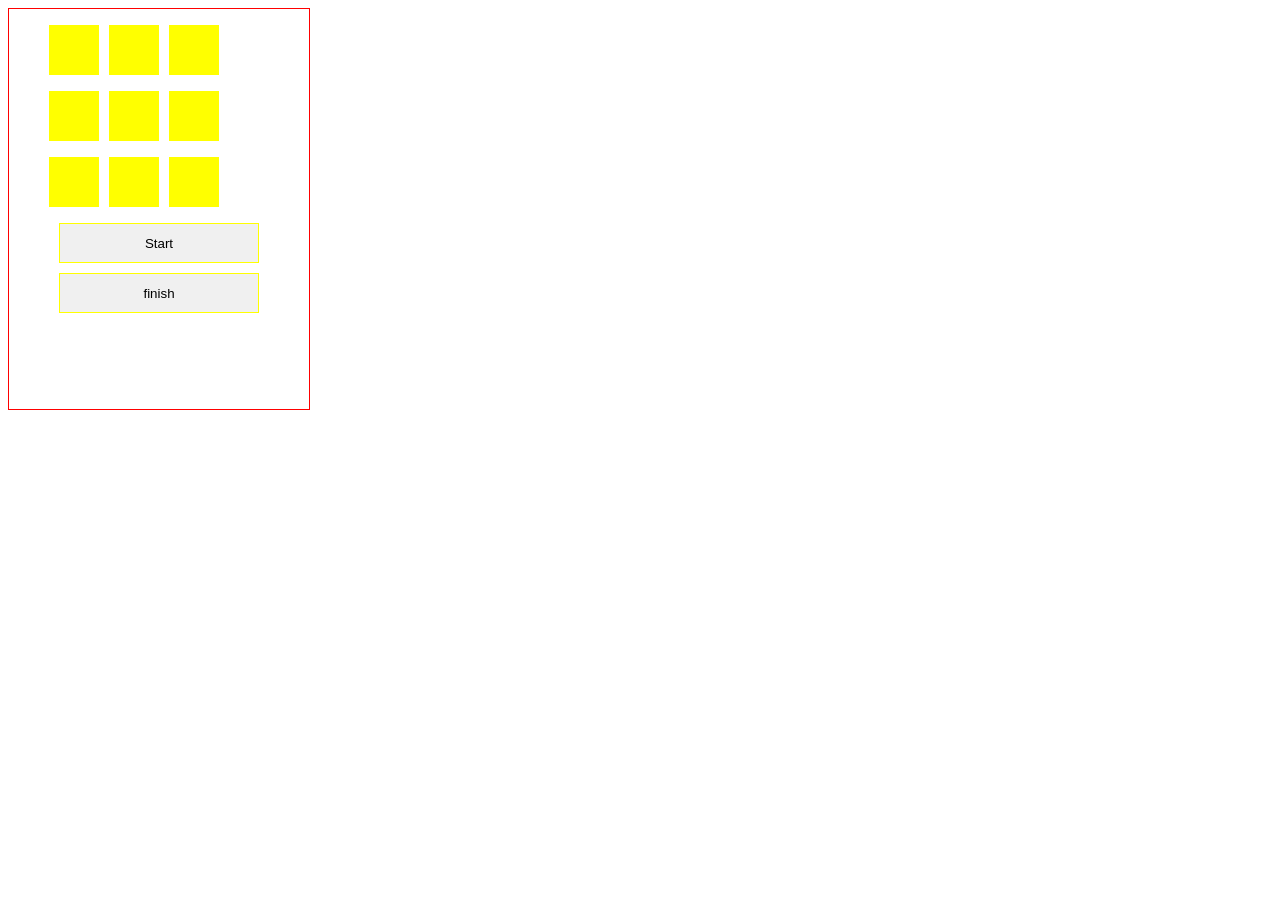
<file: eg/page1.html>
<!DOCTYPE html>
<html>
	<head>
		<meta charset="utf-8" />
		<meta name="Keywords" content=""/>
		<meta name="Description" content=""/>
		<script src="../js/jquery-2.1.0.js" type="text/javascript" charset="utf-8"></script>
		<title></title>
		<style type="text/css">
			#box{width:300px;height:400px;border: 1px solid red;text-align: center;}
			li{list-style: none;float: left;width: 50px;height: 50px;margin-right: 10px;background: yellow;}
			ul{padding-bottom:10px;clear: both;height:40px;}
			button{width: 200px;height:40px;background:#f0f0f0;border: 1px solid yellow;margin-bottom: 10px;}
			
		</style>
	</head>
	<body>
		<div id="box">
			<ul>
				<li></li>
				<li></li>
				<li></li></ul>
			<ul>
				<li></li>
				<li></li>
				<li></li></ul>
			<ul>
				<li></li>
				<li></li>
				<li></li></ul>
			<!--三个ul来定义九宫格。-->
			<button class="start">Start</button>
			<br />
			<button class="finish">finish</button>
		</div>
		<script type="text/javascript">
			oli=$("li");
			var timer=null;
			$("button.start").click(function(){
				clearInterval(timer);
				timer=setInterval(function(){
				for (let i=0;i<oli.length;i++){
					oli[i].style.background=getClorer();
$("body").css("background",getClorer());
				}
				},50)
			})
			$("button.finish").click(function(){
				clearInterval(timer)
			})
		function getClorer(){
			let r=Math.floor(Math.random()*256);
			let g=Math.floor(Math.random()*256);
			let b=Math.floor(Math.random()*256);
			return "rgb("+r+','+g+','+b+")";
		}
			
			
		</script>
	</body>
</html>
</file>
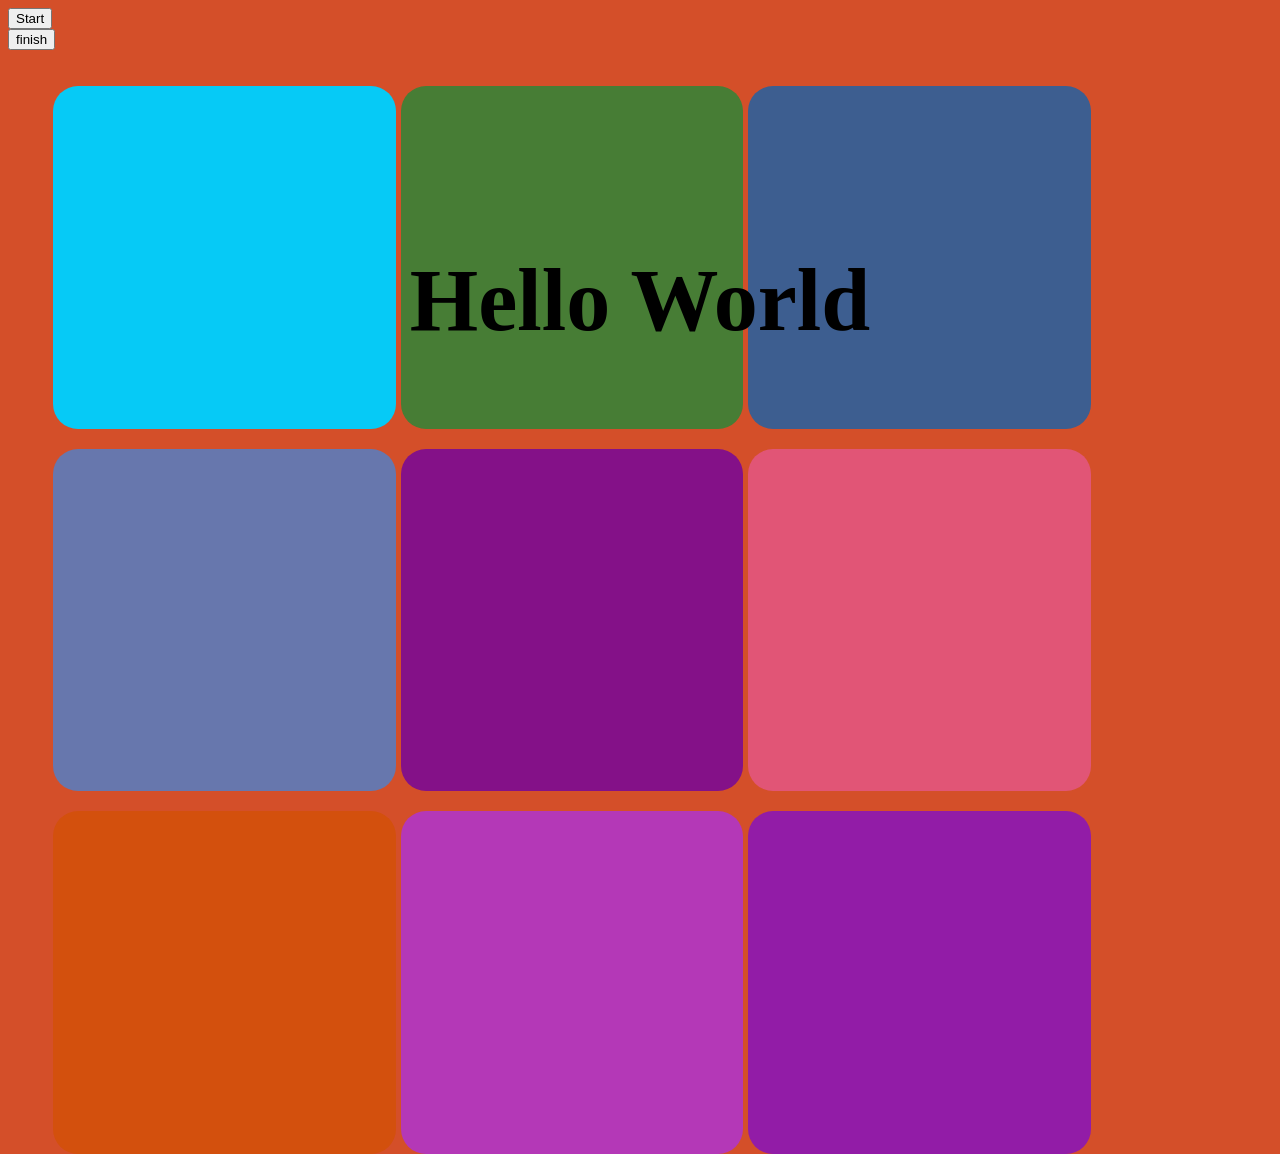
<file: eg/sb.html>
<!DOCTYPE html>
<html>
	<head>
		<meta charset="UTF-8">
		<title></title>
		<script src="../js/jquery-2.1.0.js" type="text/javascript" charset="utf-8"></script>
		<style type="text/css">
			ul>li{list-style: none;margin-top: 20px;width: 28%;padding-top:28%;background: red;float: left;margin-left: 5px;border-radius: 25px;;}
		</style>
	</head>
	<body>
		<button class="start">Start</button>
			<br />
			<button class="finish">finish</button>
			<div style="font-size: 88px;text-align: center;font-weight: bold;width: 800px;height: 400px;position: absolute;left: 50%;margin-left: -400px;top: 50%;margin-top: -200px;;">Hello World</div>
<ul>
  <li></li>
  <li></li>
  <li></li>

</ul>
<ul>
  <li></li>
  <li></li>
  <li></li>

</ul>

<ul>
  <li></li>
  <li></li>
  <li></li>
</ul>
			<script type="text/javascript">
			oli=$("li");
			var timer=null;
				timer=setInterval(function(){
				for (let i=0;i<oli.length;i++){
					oli[i].style.background=getClorer();
$("body").css("background",getClorer());
				}
				},50)
			$("button.finish").click(function(){
				clearInterval(timer);
			})
		function getClorer(){
			let r=Math.floor(Math.random()*256);
			let g=Math.floor(Math.random()*256);
			let b=Math.floor(Math.random()*256);
			return "rgb("+r+','+g+','+b+")";
		}
		
			
			
		</script>	
		
	</body>
</html>
</file>
<file: css/font.css>
@font-face {
    font-family: 'open_sansbold';
    src: url('../font/OpenSans-Bold-webfont.eot');
    src: url('../font/OpenSans-Bold-webfont.eot?#iefix') format('embedded-opentype'),
		url('../font/OpenSans-Bold-webfont.woff') format('woff'),
		url('../font/OpenSans-Bold-webfont.ttf') format('truetype'),
         url('../OpenSans-Bold-webfont.svg#open_sansbold') format('svg');
    font-weight: normal;
    font-style: normal;

}

@font-face {
    font-family: 'open_sansbold_italic';
    src: url('../font/OpenSans-BoldItalic-webfont.eot');
    src: url('../font/OpenSans-BoldItalic-webfont.eot?#iefix') format('embedded-opentype'),
	url('../font/OpenSans-BoldItalic-webfont.woff') format('woff'),
         url('../font/OpenSans-BoldItalic-webfont.ttf') format('truetype'),
         url('../font/OpenSans-BoldItalic-webfont.svg#open_sansbold_italic') format('svg');
    font-weight: normal;
    font-style: normal;

}


@font-face {
    font-family: 'open_sansextrabold';
    src: url('../font/OpenSans-ExtraBold-webfont.eot');
    src: url('../font/OpenSans-ExtraBold-webfont.eot?#iefix') format('embedded-opentype'),
 		 url('../font/OpenSans-ExtraBold-webfont.woff') format('woff'),
         url('../font/OpenSans-ExtraBold-webfont.ttf') format('truetype'),
         url('../font/OpenSans-ExtraBold-webfont.svg#open_sansextrabold') format('svg');
    font-weight: normal;
    font-style: normal;

}


@font-face {
    font-family: 'open_sansextrabold_italic';
    src: url('../font/OpenSans-ExtraBoldItalic-webfont.eot');
    src: url('../font/OpenSans-ExtraBoldItalic-webfont.eot?#iefix') format('embedded-opentype'),
		 url('../font/OpenSans-ExtraBoldItalic-webfont.woff') format('woff'),
         url('../font/OpenSans-ExtraBoldItalic-webfont.ttf') format('truetype'),
         url('../font/OpenSans-ExtraBoldItalic-webfont.svg#open_sansextrabold_italic') format('svg');
    font-weight: normal;
    font-style: normal;

}


@font-face {
    font-family: 'open_sansitalic';
    src: url('../font/OpenSans-Italic-webfont.eot');
    src: url('../font/OpenSans-Italic-webfont.eot?#iefix') format('embedded-opentype'),
 		 url('../font/OpenSans-Italic-webfont.woff') format('woff'),
         url('../font/OpenSans-Italic-webfont.ttf') format('truetype'),
         url('../font/OpenSans-Italic-webfont.svg#open_sansitalic') format('svg');
    font-weight: normal;
    font-style: normal;

}


@font-face {
    font-family: 'open_sanslight';
    src: url('../font/OpenSans-Light-webfont.eot');
    src: url('../font/OpenSans-Light-webfont.eot?#iefix') format('embedded-opentype'),
 		 url('../font/OpenSans-Light-webfont.woff') format('woff'),
         url('../font/OpenSans-Light-webfont.ttf') format('truetype'),
         url('../font/OpenSans-Light-webfont.svg#open_sanslight') format('svg');
    font-weight: normal;
    font-style: normal;

}



@font-face {
    font-family: 'open_sanslight_italic';
    src: url('../font/OpenSans-LightItalic-webfont.eot');
    src: url('../font/OpenSans-LightItalic-webfont.eot?#iefix') format('embedded-opentype'),
		 url('../font/OpenSans-LightItalic-webfont.woff') format('woff'),
         url('../font/OpenSans-LightItalic-webfont.ttf') format('truetype'),
         url('../font/OpenSans-LightItalic-webfont.svg#open_sanslight_italic') format('svg');
    font-weight: normal;
    font-style: normal;

}

@font-face {
    font-family: 'open_sansregular';
    src: url('../font/OpenSans-Regular-webfont.eot');
    src: url('../font/OpenSans-Regular-webfont.eot?#iefix') format('embedded-opentype'),
		 url('../font/OpenSans-Regular-webfont.woff') format('woff'),
         url('../font/OpenSans-Regular-webfont.ttf') format('truetype'),
         url('../font/OpenSans-Regular-webfont.svg#open_sansregular') format('svg');
    font-weight: normal;
    font-style: normal;

}


@font-face {
    font-family: 'open_sanssemibold';
    src: url('../font/OpenSans-Semibold-webfont.eot');
    src: url('../font/OpenSans-Semibold-webfont.eot?#iefix') format('embedded-opentype'),
 		 url('../font/OpenSans-Semibold-webfont.woff') format('woff'),
         url('../font/OpenSans-Semibold-webfont.ttf') format('truetype'),
         url('../font/OpenSans-Semibold-webfont.svg#open_sanssemibold') format('svg');
    font-weight: normal;
    font-style: normal;

}

@font-face {
    font-family: 'open_sanssemibold_italic';
    src: url('../font/OpenSans-SemiboldItalic-webfont.eot');
    src: url('../font/OpenSans-SemiboldItalic-webfont.eot?#iefix') format('embedded-opentype'),
		 url('../font/OpenSans-SemiboldItalic-webfont.woff') format('woff'),
         url('../font/OpenSans-SemiboldItalic-webfont.ttf') format('truetype'),
         url('../font/OpenSans-SemiboldItalic-webfont.svg#open_sanssemibold_italic') format('svg');
    font-weight: normal;
    font-style: normal;

}





@font-face {
    font-family: 'RobotoBoldCondensed';
    src: url('../font/Roboto-BoldCondensed-webfont.eot');
    src: url('../font/Roboto-BoldCondensed-webfont.eot?#iefix') format('embedded-opentype'),
         url('../font/Roboto-BoldCondensed-webfont.woff') format('woff'),
         url('../font/Roboto-BoldCondensed-webfont.ttf') format('truetype'),
         url('../font/Roboto-BoldCondensed-webfont.svg#RobotoBoldCondensed') format('svg');
    font-weight: normal;
    font-style: normal;

}



@font-face {
    font-family: 'RobotoMedium';
    src: url('../font/Roboto-Medium-webfont.eot');
    src: url('../font/Roboto-Medium-webfont.eot?#iefix') format('embedded-opentype'),
         url('../font/Roboto-Medium-webfont.woff') format('woff'),
         url('../font/Roboto-Medium-webfont.ttf') format('truetype'),
         url('../font/Roboto-Medium-webfont.svg#RobotoMedium') format('svg');
    font-weight: normal;
    font-style: normal;

}
</file>
<file: css/etlinefont.css>
@font-face {
	font-family: 'et-line';
	src:url('../font/et-line.eot');
	src:url('../font/et-line.eot?#iefix') format('embedded-opentype'),
		url('../font/et-line.woff') format('woff'),
		url('../font/et-line.ttf') format('truetype'),
		url('../font/et-line.svg#et-line') format('svg');
	font-weight: normal;
	font-style: normal;
}

/* Use the following CSS code if you want to use data attributes for inserting your icons */
[data-icon]:before {
	font-family: 'et-line';
	content: attr(data-icon);
	speak: none;
	font-weight: normal;
	font-variant: normal;
	text-transform: none;
	line-height: 1;
	-webkit-font-smoothing: antialiased;
	-moz-osx-font-smoothing: grayscale;
	display:inline-block;
}

/* Use the following CSS code if you want to have a class per icon */
/*
Instead of a list of all class selectors,
you can use the generic selector below, but it's slower:
[class*="icon-"] {
*/
.icon-mobile, .icon-laptop, .icon-desktop, .icon-tablet, .icon-phone, .icon-document, .icon-documents, .icon-search, .icon-clipboard, .icon-newspaper, .icon-notebook, .icon-book-open, .icon-browser, .icon-calendar, .icon-presentation, .icon-picture, .icon-pictures, .icon-video, .icon-camera, .icon-printer, .icon-toolbox, .icon-briefcase, .icon-wallet, .icon-gift, .icon-bargraph, .icon-grid, .icon-expand, .icon-focus, .icon-edit, .icon-adjustments, .icon-ribbon, .icon-hourglass, .icon-lock, .icon-megaphone, .icon-shield, .icon-trophy, .icon-flag, .icon-map, .icon-puzzle, .icon-basket, .icon-envelope, .icon-streetsign, .icon-telescope, .icon-gears, .icon-key, .icon-paperclip, .icon-attachment, .icon-pricetags, .icon-lightbulb, .icon-layers, .icon-pencil, .icon-tools, .icon-tools-2, .icon-scissors, .icon-paintbrush, .icon-magnifying-glass, .icon-circle-compass, .icon-linegraph, .icon-mic, .icon-strategy, .icon-beaker, .icon-caution, .icon-recycle, .icon-anchor, .icon-profile-male, .icon-profile-female, .icon-bike, .icon-wine, .icon-hotairballoon, .icon-globe, .icon-genius, .icon-map-pin, .icon-dial, .icon-chat, .icon-heart, .icon-cloud, .icon-upload, .icon-download, .icon-target, .icon-hazardous, .icon-piechart, .icon-speedometer, .icon-global, .icon-compass, .icon-lifesaver, .icon-clock, .icon-aperture, .icon-quote, .icon-scope, .icon-alarmclock, .icon-refresh, .icon-happy, .icon-sad, .icon-facebook, .icon-twitter, .icon-googleplus, .icon-rss, .icon-tumblr, .icon-linkedin, .icon-dribbble {
	font-family: 'et-line';
	speak: none;
	font-style: normal;
	font-weight: normal;
	font-variant: normal;
	text-transform: none;
	line-height: 1;
	-webkit-font-smoothing: antialiased;
	-moz-osx-font-smoothing: grayscale;
	display:inline-block;
}
.icon-mobile:before {
	content: "\e000";
}
.icon-laptop:before {
	content: "\e001";
}
.icon-desktop:before {
	content: "\e002";
}
.icon-tablet:before {
	content: "\e003";
}
.icon-phone:before {
	content: "\e004";
}
.icon-document:before {
	content: "\e005";
}
.icon-documents:before {
	content: "\e006";
}
.icon-search:before {
	content: "\e007";
}
.icon-clipboard:before {
	content: "\e008";
}
.icon-newspaper:before {
	content: "\e009";
}
.icon-notebook:before {
	content: "\e00a";
}
.icon-book-open:before {
	content: "\e00b";
}
.icon-browser:before {
	content: "\e00c";
}
.icon-calendar:before {
	content: "\e00d";
}
.icon-presentation:before {
	content: "\e00e";
}
.icon-picture:before {
	content: "\e00f";
}
.icon-pictures:before {
	content: "\e010";
}
.icon-video:before {
	content: "\e011";
}
.icon-camera:before {
	content: "\e012";
}
.icon-printer:before {
	content: "\e013";
}
.icon-toolbox:before {
	content: "\e014";
}
.icon-briefcase:before {
	content: "\e015";
}
.icon-wallet:before {
	content: "\e016";
}
.icon-gift:before {
	content: "\e017";
}
.icon-bargraph:before {
	content: "\e018";
}
.icon-grid:before {
	content: "\e019";
}
.icon-expand:before {
	content: "\e01a";
}
.icon-focus:before {
	content: "\e01b";
}
.icon-edit:before {
	content: "\e01c";
}
.icon-adjustments:before {
	content: "\e01d";
}
.icon-ribbon:before {
	content: "\e01e";
}
.icon-hourglass:before {
	content: "\e01f";
}
.icon-lock:before {
	content: "\e020";
}
.icon-megaphone:before {
	content: "\e021";
}
.icon-shield:before {
	content: "\e022";
}
.icon-trophy:before {
	content: "\e023";
}
.icon-flag:before {
	content: "\e024";
}
.icon-map:before {
	content: "\e025";
}
.icon-puzzle:before {
	content: "\e026";
}
.icon-basket:before {
	content: "\e027";
}
.icon-envelope:before {
	content: "\e028";
}
.icon-streetsign:before {
	content: "\e029";
}
.icon-telescope:before {
	content: "\e02a";
}
.icon-gears:before {
	content: "\e02b";
}
.icon-key:before {
	content: "\e02c";
}
.icon-paperclip:before {
	content: "\e02d";
}
.icon-attachment:before {
	content: "\e02e";
}
.icon-pricetags:before {
	content: "\e02f";
}
.icon-lightbulb:before {
	content: "\e030";
}
.icon-layers:before {
	content: "\e031";
}
.icon-pencil:before {
	content: "\e032";
}
.icon-tools:before {
	content: "\e033";
}
.icon-tools-2:before {
	content: "\e034";
}
.icon-scissors:before {
	content: "\e035";
}
.icon-paintbrush:before {
	content: "\e036";
}
.icon-magnifying-glass:before {
	content: "\e037";
}
.icon-circle-compass:before {
	content: "\e038";
}
.icon-linegraph:before {
	content: "\e039";
}
.icon-mic:before {
	content: "\e03a";
}
.icon-strategy:before {
	content: "\e03b";
}
.icon-beaker:before {
	content: "\e03c";
}
.icon-caution:before {
	content: "\e03d";
}
.icon-recycle:before {
	content: "\e03e";
}
.icon-anchor:before {
	content: "\e03f";
}
.icon-profile-male:before {
	content: "\e040";
}
.icon-profile-female:before {
	content: "\e041";
}
.icon-bike:before {
	content: "\e042";
}
.icon-wine:before {
	content: "\e043";
}
.icon-hotairballoon:before {
	content: "\e044";
}
.icon-globe:before {
	content: "\e045";
}
.icon-genius:before {
	content: "\e046";
}
.icon-map-pin:before {
	content: "\e047";
}
.icon-dial:before {
	content: "\e048";
}
.icon-chat:before {
	content: "\e049";
}
.icon-heart:before {
	content: "\e04a";
}
.icon-cloud:before {
	content: "\e04b";
}
.icon-upload:before {
	content: "\e04c";
}
.icon-download:before {
	content: "\e04d";
}
.icon-target:before {
	content: "\e04e";
}
.icon-hazardous:before {
	content: "\e04f";
}
.icon-piechart:before {
	content: "\e050";
}
.icon-speedometer:before {
	content: "\e051";
}
.icon-global:before {
	content: "\e052";
}
.icon-compass:before {
	content: "\e053";
}
.icon-lifesaver:before {
	content: "\e054";
}
.icon-clock:before {
	content: "\e055";
}
.icon-aperture:before {
	content: "\e056";
}
.icon-quote:before {
	content: "\e057";
}
.icon-scope:before {
	content: "\e058";
}
.icon-alarmclock:before {
	content: "\e059";
}
.icon-refresh:before {
	content: "\e05a";
}
.icon-happy:before {
	content: "\e05b";
}
.icon-sad:before {
	content: "\e05c";
}
.icon-facebook:before {
	content: "\e05d";
}
.icon-twitter:before {
	content: "\e05e";
}
.icon-googleplus:before {
	content: "\e05f";
}
.icon-rss:before {
	content: "\e060";
}
.icon-tumblr:before {
	content: "\e061";
}
.icon-linkedin:before {
	content: "\e062";
}
.icon-dribbble:before {
	content: "\e063";
}
</file>
<file: css/base.css>
/*
* Skeleton V1.2
* Copyright 2011, Dave Gamache
* www.getskeleton.com
* Free to use under the MIT license.
* http://www.opensource.org/licenses/mit-license.php
* 6/20/2012
*/


/* Table of Content
==================================================
	#Reset & Basics
	#Basic Styles
	#Typography
	#Links
	#Buttons
	#Browser Fix
	#Misc


/* #Reset & Basics (Inspired by E. Meyers)
================================================== */

*, *:before, *:after {
    -moz-box-sizing: border-box;
	-webkit-box-sizing :border-box;
	-ms-box-sizing: border-box;
	-o-box-sizing: border-box;
}



	html, body, div, span, applet, object, iframe, h1, h2, h3, h4, h5, h6, p, blockquote, pre, a, abbr, acronym, address, big, cite, code, del, dfn, em, img, ins, kbd, q, s, samp, small, strike, strong, sub, sup, tt, var, b, u, i, center, dl, dt, dd, ol, ul, li, fieldset, form, label, legend, table, caption, tbody, tfoot, thead, tr, th, td, article, aside, canvas, details, embed, figure, figcaption, footer, header, hgroup, menu, nav, output, ruby, section, summary, time, mark, audio, video {
		margin: 0;
		padding: 0;
		border: 0;
		font-size: 100%;
		font: inherit;
		vertical-align: baseline; 
		text-decoration:none;}
	article, aside, details, figcaption, figure, footer, header, hgroup, menu, nav, section {
		display: block; }

	ol, ul {
		list-style: none; }
	blockquote, q {
		quotes: none; }
	blockquote:before, blockquote:after,
	q:before, q:after {
		content: '';
		content: none; }
	table {
		border-collapse: collapse;
		border-spacing: 0; }
		
img {
    display: inline-block;
    vertical-align: middle;
}

img {
    height: auto;
    max-width: 100%;
}


*::-moz-selection {
    background: #111111;
    color: #ffffff;
}

a:focus {
outline: 0;
}

iframe{width:100%;frameborder:0;}
	


/* #Basic Styles
================================================== */
	body {
		background: #ffffff;
		font: 14px/21px 'open_sans', Arial, sans-serif;
		color: #999999;
		-webkit-font-smoothing: antialiased; /* Fix for webkit rendering */
		-webkit-text-size-adjust: 100%;
		overflow-x:hidden;

		
 }



/* #Typography and #Common style
================================================== */
	h1, h2, h3, h4, h5, h6 {color: #343434;font-weight: normal;text-transform:uppercase;}
	

	
	
	
	h2{font-size:18px;}
	h3{font-size:16px;margin-bottom:10px;}
	
	p{line-height:22px;}
	em { font-style: italic; }
	strong { font-weight: bold; color: #333; }
	small { font-size: 80%; }
	
	
	.bigTitle{
		position:relative;
	}

	.bigTitle img {
	    background:#ffffff;
	    left: 48.53%;
	    padding: 3px 7px;
	    position: absolute;
	    top: 37px;
	    width: 3%;
	}
	
	.tgreyHolder .bigTitle img {
	    background:#f4f4f4;
	}
	
	
	.tdarkHolder .bigTitle img {
	    background:#343434;
	}

	.bigTitle h1{
		font-size:18px;
		margin-bottom:50px;
		display:inline-block;
		padding:10px 20px;
		position:relative;
	}
	
	.bigTitle h1:after {
	    background:#343434;
	    content: "";
	    height: 2px;
	    left: 50%;
	    position: absolute;
	    top: 45px;
	    width: 70px;
	    margin-left: -35px;
	}
	
	
	.bigTitle.dark h1 {
	    color:#f1f1f1;
	}
	
	
	.bigTitle.dark h1:after {
	    background:#f1f1f1;
	}
	
	
	.introTitle {
	    position: relative;
	}
	
	.introTitle h1:after {
	    background: none repeat scroll 0 0 #f1f1f1;
	    content: "";
	    height: 2px;
	    left: 50%;
	    margin-left: -36.8px;
	    position: absolute;
	    top: 70px;
	    width: 70px;
	}
	
	
	.introTitle img {
	    background:#343434;
	    left: 41.8%;
	    padding: 3px 7px;
	    position: absolute;
	    top: 62px;
	    width: 15%;
	}
	
	
	.smallIntro p{
		color:#ffffff;
		font-size:20px;
		display:inline-block;
		
	}
	
	
	
	.singleTeaser{
		background:#4ac2be;
		position:relative;
		overflow: hidden;
	}
	
	.imgTS{
	    background-position: 50% 35%;
	    background-size: cover;
	    display: block;
	    height: 100%;
	    overflow: hidden;
	    position: absolute;
	    right: 0;
	    width: 53%;
		top:0;
	}
	
	.stInner{
		color:#ffffff;
	}
	

	
	 a.btnLaunch{
		
	    border: 3px solid #ffffff;
	    color: #ffffff;
	    display: inline-block;
	    font-size: 15px;
		margin-left:100px;
		padding:6px 16px;
	}
	
	
	
	a.btnLaunch:hover{
		color:#343434;
		background:#ffffff;
	}
	
	
	
	.logo h1, .caption h1, .ctl a, .introTitle h1, a.latestBtn, .projTitle h1, .cltInner h1
	 , .cltInner a, .blContinue, .viewAll a, .postTitleL h1, .postTitle h1 a, .tagsSingle h4 , .comments h2, .respond h2, .widget h2,
	.comments .reply-btn a , .contactForm #submit, .replyForm #submit, .contactInner h1, .more a, .innerIntro h1,  a.btnLaunch
	, .bigTitle h1, .buyLink a, .aboutTitle h1, .aboutInfo .ctl a, .rcgIntro h1, .rcgDet h1, .skillTitle h1, .getCv h3 , .printCV h3 , .info h1, .intro h1 {
		font-family: 'RobotoBoldCondensed', Arial, sans-serif;
	}
	
	
	
	.logo h1 span, .caption p,  .itemDesc h3,  .rcgDet h3 {
		font-family: 'open_sanssemibold', Arial, sans-serif;
	}
	
 	.author a, .fbInner p .brand, .stp h3, .expDet h3, .smallIntro p span, .feedInner h3 , .mainNav li a, .aboutInfo li span, .det h3, .skillbarTitle, .pList li, .langList h4, .offsetNav li a, .offsetNavQL li.title, .info ul li span{
		font-family: 'open_sansbold', Arial, sans-serif;
	}
	
	
	.innerIntro h1 span,  ul#category li a, .projTitle p, .postMeta span, .postMeta span a
	, .postSingle blockquote, .itemDesc span, .postTitleL p, .tweets .tweet_list, .word h3 span, .word p, .det h3 span, .date span
	, .rcgDet h3 span {
		font-family: 'open_sanslight_italic', Arial, sans-serif;

	}
	
	
	.innerIntro p .brand,  .rcgIntro p {
		font-family: 'open_sanssemibold_italic', Arial, sans-serif;

	}
	

	
	.pagination ul li, .tagsListSingle li a, .searchForm input[type="text"], .catList li a, .catArchives li a, .meta li a, .tagsList li a
	, .pstlDet .postTitle h1, .pstlDet .postTitle h1 a, .smallIntro p, .aboutTitle h1 span , .aboutIntro h1, h1.prfTitle span {
		font-family: 'open_sanslight', Arial, sans-serif;
	}
	
	
	
	
	ul#category li a, .itemDesc span, .aboutTitle h1 span, .det h3 span, .det .date span, .insta h3
	, .postMeta, .blContinue, .postSingle, .sidebar, .mainNav li a , .ctl a, a.latestBtn, .caption p
	, .prc h3,  .feedInner h3
	, .teaserMsg h1, .projTitle p, a.btnLaunch, .stp h3, .postTitleL p,.stTitle p, .mainNavSingle li a {
			-webkit-text-stroke: 0.30px;
	}
	
	




/* #Links
================================================== */
	
	a,.errorForm, .contactForm #submit,.tactive span, .pagination ul li span, .replyForm #submit, .shortFolio span, .shortContact span, .latest img, .item img, .prj img, .instaFeed li a:before  {
		
		transition: all 0.3s ease-in-out 0s;
		-ms-transition: all 0.3s ease-in-out 0s;
		-webkit-transition:all 0.3s ease-in-out 0s;
		-moz-transition: all 0.3s ease-in-out 0s;
		-o-transition: all 0.3s ease-in-out 0s;
		
	}
	
	


	



/* #Buttons
================================================== */

	.btn{
		padding:8px 18px;
	}

	
	
/* #Browser Fix
================================================== */
		
		
		.searchForm input[type="text"],.pagination ul li , .contactForm input[type="text"], .contactForm textarea, 
		.replyForm input[type="text"], .replyForm textarea, .comments .img,  .prSingle, .fct, .service, .plan, .post .postDetails , .projSocials li a, .projNav li a, 
		
	   .introTitle img, .introTitle, .bigTitle, .bigTitle img, .mainHeader, .showHideBtn, .headerSocials, .logo
	   ,.subscribeForm .submitSubcribe, .subscribeForm input[type="text"]
	   ,.inputColumns .column1, .inputColumns .column2, .inputColumns .column3, .contactForm input[type="text"], .contactForm textarea, .replyForm input[type="text"], .replyForm textarea, .replyFormLarge input[type="text"], .replyFormLarge textarea, .det, .dtIco span.ico, .imgProfile{
		    box-sizing:border-box;
			-moz-box-sizing:border-box; /* Firefox */
		}






/* #Misc
================================================== */
	.ofsBottom{padding-bottom:80px !important;}
	.tCenter {text-align: center;}
	.tLeft {text-align: left;}
	.tRight {text-align: right;}
	.ofsTop{padding-top:80px !important;}
	.ofsInTop{padding-top:60px !important;}
	.ofsInBottom{padding-bottom:60px !important;}
	.ofsTMedium{padding-top:40px !important;} 
	.ofsBMedium{padding-bottom:40px !important;}
	.ofsTSmall{padding-top:20px !important;} 
	.ofsBSmall{padding-bottom:20px !important;}
	.margTop{margin-top:60px !important;}
	.margMTop{margin-top:70px !important;}
	.margLTop{margin-top:80px !important;}
	.margBottom{margin-bottom:60px !important;}
	.margMBottom{margin-bottom:70px !important;}
	.margLBottom{margin-bottom:80px !important;}
	.margHBottom{margin-bottom:100px !important;}
	.margHTop{margin-top:100px !important;}
	.singleOffset{margin-top:150px !important;}
	.blogSingle.singleOffset {margin-top: 64px !important;}
	.bgGrey{background:#f3f3f3;}
	.bgGreyDark{background:#343434;}
	.bgGreen{background:#4ac2be;}
	.bgGreenDark{background:#3eafab;}
	.secTitle.pricingTitle h1{color:#f4f4f4;}
</file>
<file: css/skeleton.css>
/*
* Skeleton V1.2
* Copyright 2011, Dave Gamache
* www.getskeleton.com
* Free to use under the MIT license.
* http://www.opensource.org/licenses/mit-license.php
* 6/20/2012
*/


/* Table of Contents
==================================================
    #Base 960 Grid
    #Tablet (Portrait)
    #Mobile (Portrait)
    #Mobile (Landscape)
    #Clearing */



/* #Base 960 Grid
================================================== */

    .container                                  { position: relative; width: 960px; margin: 0 auto; padding: 0; }
    .container .column,
	.columns, 
    .container .columns                         { float: left; display: inline; margin-left: 10px; margin-right: 10px; }
    .row                                        { margin-bottom: 20px; }

    /* Nested Column Classes */
    .column.alpha, .columns.alpha               { margin-left: 0; }
    .column.omega, .columns.omega               { margin-right: 0; }

    /* Base Grid */
    .container .one.column,
    .container .one.columns,
	.one.columns                                { width: 40px;  }
    .container .two.columns                     { width: 100px; }
    .container .three.columns                   { width: 160px; }
    .container .four.columns                    { width: 220px; }
    .container .five.columns                    { width: 280px; }
    .container .six.columns                     { width: 340px; }
    .container .seven.columns                   { width: 400px; }
    .container .eight.columns                   { width: 460px; }
    .container .nine.columns                    { width: 520px; }
    .container .ten.columns                     { width: 580px; }
    .container .eleven.columns                  { width: 640px; }
    .container .twelve.columns                  { width: 700px; }
    .container .thirteen.columns                { width: 760px; }
    .container .fourteen.columns                { width: 820px; }
    .container .fifteen.columns                 { width: 880px; }
    .container .sixteen.columns                 { width: 940px; }

    .container .one-third.column                { width: 300px; }
    .container .two-thirds.column               { width: 620px; }

    /* Offsets */
    .container .offset-by-one                   { padding-left: 60px;  }
    .container .offset-by-two                   { padding-left: 120px; }
    .container .offset-by-three                 { padding-left: 180px; }
    .container .offset-by-four                  { padding-left: 240px; }
    .container .offset-by-five                  { padding-left: 300px; }
    .container .offset-by-six                   { padding-left: 360px; }
    .container .offset-by-seven                 { padding-left: 420px; }
    .container .offset-by-eight                 { padding-left: 480px; }
    .container .offset-by-nine                  { padding-left: 540px; }
    .container .offset-by-ten                   { padding-left: 600px; }
    .container .offset-by-eleven                { padding-left: 660px; }
    .container .offset-by-twelve                { padding-left: 720px; }
    .container .offset-by-thirteen              { padding-left: 780px; }
    .container .offset-by-fourteen              { padding-left: 840px; }
    .container .offset-by-fifteen               { padding-left: 900px; }



/* #Tablet (Portrait)
================================================== */

    /* Note: Design for a width of 768px */

    @media only screen and (min-width: 768px) and (max-width: 959px) {
        .container                                  { width: 768px; }
        .container .column,
        .container .columns                         { margin-left: 10px; margin-right: 10px;  }
        .column.alpha, .columns.alpha               { margin-left: 0; margin-right: 10px; }
        .column.omega, .columns.omega               { margin-right: 0; margin-left: 10px; }
        .alpha.omega                                { margin-left: 0; margin-right: 0; }

        .container .one.column,
        .container .one.columns                     { width: 28px; }
        .container .two.columns                     { width: 76px; }
        .container .three.columns                   { width: 124px; }
        .container .four.columns                    { width: 172px; }
        .container .five.columns                    { width: 220px; }
        .container .six.columns                     { width: 268px; }
        .container .seven.columns                   { width: 316px; }
        .container .eight.columns                   { width: 364px; }
        .container .nine.columns                    { width: 412px; }
        .container .ten.columns                     { width: 460px; }
        .container .eleven.columns                  { width: 508px; }
        .container .twelve.columns                  { width: 556px; }
        .container .thirteen.columns                { width: 604px; }
        .container .fourteen.columns                { width: 652px; }
        .container .fifteen.columns                 { width: 700px; }
        .container .sixteen.columns                 { width: 748px; }

        .container .one-third.column                { width: 236px; }
        .container .two-thirds.column               { width: 492px; }

        /* Offsets */
        .container .offset-by-one                   { padding-left: 48px; }
        .container .offset-by-two                   { padding-left: 96px; }
        .container .offset-by-three                 { padding-left: 144px; }
        .container .offset-by-four                  { padding-left: 192px; }
        .container .offset-by-five                  { padding-left: 240px; }
        .container .offset-by-six                   { padding-left: 288px; }
        .container .offset-by-seven                 { padding-left: 336px; }
        .container .offset-by-eight                 { padding-left: 384px; }
        .container .offset-by-nine                  { padding-left: 432px; }
        .container .offset-by-ten                   { padding-left: 480px; }
        .container .offset-by-eleven                { padding-left: 528px; }
        .container .offset-by-twelve                { padding-left: 576px; }
        .container .offset-by-thirteen              { padding-left: 624px; }
        .container .offset-by-fourteen              { padding-left: 672px; }
        .container .offset-by-fifteen               { padding-left: 720px; }
    }


/*  #Mobile (Portrait)
================================================== */

    /* Note: Design for a width of 320px */

    @media only screen and (max-width: 767px) {
        .container { width: 300px; }
        .container .columns,
        .container .column { margin: 0; }

        .container .one.column,
        .container .one.columns,
        .container .two.columns,
        .container .three.columns,
        .container .four.columns,
        .container .five.columns,
        .container .six.columns,
        .container .seven.columns,
        .container .eight.columns,
        .container .nine.columns,
        .container .ten.columns,
        .container .eleven.columns,
        .container .twelve.columns,
        .container .thirteen.columns,
        .container .fourteen.columns,
        .container .fifteen.columns,
        .container .sixteen.columns,
        .container .one-third.column,
        .container .two-thirds.column  { width: 300px; }

        /* Offsets */
        .container .offset-by-one,
        .container .offset-by-two,
        .container .offset-by-three,
        .container .offset-by-four,
        .container .offset-by-five,
        .container .offset-by-six,
        .container .offset-by-seven,
        .container .offset-by-eight,
        .container .offset-by-nine,
        .container .offset-by-ten,
        .container .offset-by-eleven,
        .container .offset-by-twelve,
        .container .offset-by-thirteen,
        .container .offset-by-fourteen,
        .container .offset-by-fifteen { padding-left: 0; }

    }


/* #Mobile (Landscape)
================================================== */

    /* Note: Design for a width of 480px */

    @media only screen and (min-width: 480px) and (max-width: 767px) {
        .container { width: 420px; }
        .container .columns,
        .container .column { margin: 0; }

        .container .one.column,
        .container .one.columns,
        .container .two.columns,
        .container .three.columns,
        .container .four.columns,
        .container .five.columns,
        .container .six.columns,
        .container .seven.columns,
        .container .eight.columns,
        .container .nine.columns,
        .container .ten.columns,
        .container .eleven.columns,
        .container .twelve.columns,
        .container .thirteen.columns,
        .container .fourteen.columns,
        .container .fifteen.columns,
        .container .sixteen.columns,
        .container .one-third.column,
        .container .two-thirds.column { width: 420px; }
    }


/* #Clearing
================================================== */

    /* Self Clearing Goodness */
    .container:after { content: "\0020"; display: block; height: 0; clear: both; visibility: hidden; }

    /* Use clearfix class on parent to clear nested columns,
    or wrap each row of columns in a <div class="row"> */
    .clearfix:before,
    .clearfix:after,
    .row:before,
    .row:after {
      content: '\0020';
      display: block;
      overflow: hidden;
      visibility: hidden;
      width: 0;
      height: 0; }
    .row:after,
    .clearfix:after {
      clear: both; }
    .row,
    .clearfix {
      zoom: 1; }

    /* You can also use a <br class="clear" /> to clear columns */
    .clear {
      clear: both;
      display: block;
      overflow: hidden;
      visibility: hidden;
      width: 0;
      height: 0;
    }
</file>
<file: css/main.css>
/*Preloader*/
#loader {
    background: #ffffff;
    bottom: 0;
    height: 100%;
    left: 0;
    position: fixed;
    right: 0;
    top: 0;
    width: 100%;
    z-index: 9999;
}


.loaderBars {
    height: 50px;
	width: 70px;
    left: 50%;
	top: 50%;
    margin-left: -25px;
    margin-top: -25px;
    position: absolute;
    text-align: center;
    
    
}


.bar{
	background-color:#37b0ac;
	border:1px solid #37b0ac;
	float:left;
	height:33px;
	margin-left:2px;
	width:9px;
	opacity:0.1;
	-moz-animation-name:bounceG;
	-moz-animation-duration:1.5s;
	-moz-animation-iteration-count:infinite;
	-moz-animation-direction:linear;
	-moz-transform:scale(0.7);
	-webkit-animation-name:bounceG;
	-webkit-animation-duration:1.5s;
	-webkit-animation-iteration-count:infinite;
	-webkit-animation-direction:linear;
	-webkit-transform:scale(0.7);
	-ms-animation-name:bounceG;
	-ms-animation-duration:1.5s;
	-ms-animation-iteration-count:infinite;
	-ms-animation-direction:linear;
	-ms-transform:scale(0.7);
	-o-animation-name:bounceG;
	-o-animation-duration:1.5s;
	-o-animation-iteration-count:infinite;
	-o-animation-direction:linear;
	-o-transform:scale(0.7);
	animation-name:bounceG;
	animation-duration:1.5s;
	animation-iteration-count:infinite;
	animation-direction:linear;
	transform:scale(0.7);
}

.bar1{
	-moz-animation-delay:0.45s;
	-webkit-animation-delay:0.45s;
	-ms-animation-delay:0.45s;
	-o-animation-delay:0.45s;
	animation-delay:0.45s;
}

.bar2{
	-moz-animation-delay:0.6s;
	-webkit-animation-delay:0.6s;
	-ms-animation-delay:0.6s;
	-o-animation-delay:0.6s;
	animation-delay:0.6s;
}

.bar3{
	-moz-animation-delay:0.75s;
	-webkit-animation-delay:0.75s;
	-ms-animation-delay:0.75s;
	-o-animation-delay:0.75s;
	animation-delay:0.75s;
}

@-moz-keyframes bounceG{
0%{
-moz-transform:scale(1.2);
opacity:1}

100%{
-moz-transform:scale(0.7);
opacity:0.1}

}

@-webkit-keyframes bounceG{
0%{
-webkit-transform:scale(1.2);
opacity:1}

100%{
-webkit-transform:scale(0.7);
opacity:0.1}

}

@-ms-keyframes bounceG{
0%{
-ms-transform:scale(1.2);
opacity:1}

100%{
-ms-transform:scale(0.7);
opacity:0.1}

}

@-o-keyframes bounceG{
0%{
-o-transform:scale(1.2);
opacity:1}

100%{
-o-transform:scale(0.7);
opacity:0.1}

}

@keyframes bounceG{
0%{
transform:scale(1.2);
opacity:1}

100%{
transform:scale(0.7);
opacity:0.1}

}


/*End preloader*/


/*Wrapper*/


.wrapper{
	position:relative;
	width:100%;
	overflow: hidden;
}

/*End wrapper*/


/*Header*/

header{
	
	position:absolute;
	width:100%;
	top:0;
	left:0;
	z-index:1000;


}



header.fixed{
	position:fixed;
	width:100%;
	top:0;
	left:0;
	z-index:1000;

}


.switchedHeader {
    position: fixed ;
	background: rgba(255, 255, 255, 0.97);
	left:0;
	top:0;
}


.mainHeader{
	width:100%;
	text-align:center;
	
}

.mainHeader .container{
	width:90% !important;
	
}

.mainHeader .container .eight.columns{
	width:48% !important;
}

.headerSocials{
	padding: 30px 15px;
}


.headerSocials li {
    display: inline;
    font-size: 15px;
    margin-left: 6px;
    margin-right: 6px;
}

.headerSocials li a {
    color: #ffffff;
}

.switchedHeader .headerSocials li a {
    color: #343434;
}


.mainNav li {
	display: inline-block;
	font-size: 11px;
	position:relative;
	text-transform: uppercase;
}


.mainNav li a {
    color: #ffffff;
    display: block;
    padding: 29px 15px;
    position: relative;
}

.mainNav li a i {

    margin-left:5px;
}

.switchedHeader .mainNav li a  {
    color: #999999 !important;
}


.offestNavCanvas, .offestNavCanvas.showNav, .mainHeader, .mainHeader.showNav, .wrapper.showNav, .wrapper {
	transition: transform 0.3s ease 0s;
	-ms-transition: transform 0.3s ease 0s;
	-webkit-transition:-webkit-transform 0.3s ease 0s;
	-moz-transition: transform 0.3s ease 0s;
	-o-transition: transform 0.3s ease 0s;
}


.offestNavCanvas{

	-webkit-backface-visibility:hidden;
	width:280px;
	top:0;
	bottom:0;
	position:fixed;
	background:#343434;
	z-index:1001;
	height:100%;
	box-sizing:content-box;
	-moz-box-sizing:content-box;
	-webkit-overflow-scrolling:touch;
	-ms-overflow-style:-ms-autohiding-scrollbar;
	-ms-transform:translate(280px, 0);
	-webkit-transform:translate3d(280px, 0, 0);
	-moz-transform:translate3d(280px, 0, 0);
	-o-transform:translate3d(280px, 0, 0);
	transform:translate3d(280px, 0, 0);
	right:0
	
}



.mainHeader, .offestNavCanvas.showNav, .wrapper {
	transform: translate3d(0px, 0px, 0px);
	-ms-transform:translate3d(0px, 0px, 0px);
	-ms-transform:translate(0px, 0px);
	-webkit-transform:translate3d(0px, 0px, 0px);
	-moz-transform:translate3d(0px, 0px, 0px);
	-o-transform:translate3d(0px, 0px, 0px);
}

.mainHeader.showNav, .wrapper.showNav {
    transform: translate3d(-280px, 0px, 0px);
	-ms-transform:translate(-280px, 0);
	-webkit-transform:translate3d(-280px, 0, 0);
	-moz-transform:translate3d(-280px, 0, 0);
	-o-transform:translate3d(-280px, 0, 0);
}



.offsetNavInner{
	margin-top: 23px;
	padding-left:30px;
}


.offsetNav li a{
	color: #f1f1f1;
    display: block;
    font-size: 11px;
    padding: 5px 0;
    text-transform: uppercase;
}


.offsetNavSocials {
	position:absolute;
	bottom:50px;
}

.offsetNavSocials li {
    display: inline;
    font-size: 15px;
    margin-left: 6px;
    margin-right: 6px;
}

.offsetNavSocials li a {
    color: #ffffff;
}


/*End header*/




/*Profile teaser*/

.profileTeaser{
	overflow:hidden;
	position:relative;
}


.profileTeaser .slides li{

	background-size: cover !important;
	height: 520px !important;

}



.profileTeaser .slides li:before, .imgrecognition:before, .imgTS:before{
    background: rgba(36, 36, 36, 0.4);
    content: "";
    height: 100%;
    position: absolute;
    width: 100%;
	left:0;
	top:0;
	z-index:0;
}


.caption {
    top: 50.4%;
    left: 0;
    position: absolute;
    text-align: center;
    width: 100%;
	color:#ffffff;
}

.caption img{
	width:10% !important;
}


.caption h1{
	color:#ffffff;
	font-size:60px;
	letter-spacing:-1px;
	
}


.caption p {
    color: #ffffff;
    font-size: 12px;
    line-height: 20px;
    margin-top: 20px;
    padding: 0 500px;
    text-transform: uppercase;
}




/*End teaser profile*/





/*About section*/


.profile{
	padding-bottom:100px;
}

h1.prfTitle{
    font-size: 18px;
	position:relative;

}


.introShort{
	font-size:18px;
}

.info h1, .intro h1 {
    font-size: 18px;
	color:#ffffff;

}

.info ul li span{
	font-size:13px;
}

h1.prfTitle, .info h1, .intro h1{
	 margin-bottom: 10px;
}


h1.prfTitle {
    color: #f1f1f1;
    display: block;
    font-size: 28px;
    margin-top: 5px;

}

h1.prfTitle span {
    color: #9d9d9d;
    display: block;
    font-size: 12px;
    margin-top: 5px;

}

.innerProfile{
	margin-top: 100px;	
}

.imgProfile {
	
    margin: 80px auto 50px auto;
    border-radius: 100%;
    -webkit-border-radius: 100%;
	-moz-border-radius: 100%;
	-ms-border-radius: 100%;
	-o-border-radius: 100%;
	height: 200px;
	width: 200px;
	border: 4px solid #504d4c;
	display: inline-block;

}


.imgProfile img {
	
    display: inline-block;
	border-radius: 100%;
    -webkit-border-radius: 100%;
	-moz-border-radius: 100%;
	-ms-border-radius: 100%;
	-o-border-radius: 100%;
	height: 192px;
	width: 200px;
}


.info, .intro  {
    margin-top:240px;
	color:#ffffff;

}


.innerProfile .btnLaunch{
	margin-left:0;
	color:#f1f1f1;
	border-color:#f1f1f1;
	text-transform:uppercase;
}


.innerProfile .btnLaunch:hover{
	color:#343434;
	background:#f1f1f1;
}




/*End about section*/






/*Resume*/


.resumeDetails{
	text-align:left;
}


.container .resumeDetails, .container .skillsContent {
    display: inline-block;
    float: none;
}

.em, .ed{
	margin-bottom:40px;	
}


.em:last-child, .ed:last-child{
	margin-bottom:0;	
}

.dtIco, .det{
	float:left;
}


.dtIco{
	margin-top:20px;
}


.dtIco span.date {
    background:#03CC85;
    border-radius: 5px;
    -webkit-border-radius: 5px;
	-moz-border-radius: 5px;
	-ms-border-radius: 5px;
	-o-border-radius: 5px;
    color: #FFFFFF;
    font-size: 12px;
    margin-left: 15px;
    padding: 2px 10px;
}


.dtIco span.ico {
    background: #37b0ac;
    border: 3px solid #4ac2be;
    border-radius: 100px;
    -webkit-border-radius: 100px;
	-moz-border-radius: 100px;
	-ms-border-radius: 100px;
	-o-border-radius: 100px;
    color: #FFFFFF;
    display: inline-block;
    font-size: 18px;
    height: 45px;
    line-height: 39px;
    text-align: center;
    width: 45px;
	position:relative;
}


.employment, .education{
	position:relative;
}

.employment:before, .education:before {
	background: #efefef; /* Old browsers */
	background: -moz-linear-gradient(top,  #efefef 1%, #efefef 75%, #ffffff 100%); /* FF3.6+ */
	background: -webkit-gradient(linear, left top, left bottom, color-stop(1%,#efefef), color-stop(75%,#efefef), color-stop(100%,#ffffff)); /* Chrome,Safari4+ */
	background: -webkit-linear-gradient(top,  #efefef 1%,#efefef 75%,#ffffff 100%); /* Chrome10+,Safari5.1+ */
	background: -o-linear-gradient(top,  #efefef 1%,#efefef 75%,#ffffff 100%); /* Opera 11.10+ */
	background: -ms-linear-gradient(top,  #efefef 1%,#efefef 75%,#ffffff 100%); /* IE10+ */
	background: linear-gradient(to bottom,  #efefef 1%,#efefef 75%,#ffffff 100%); /* W3C */
	filter: progid:DXImageTransform.Microsoft.gradient( startColorstr='#efefef', endColorstr='#ffffff',GradientType=0 ); /* IE6-9 */
    bottom: 0;
    content: "";
    left: 3.7%;
    margin-left: -5px;
    position: absolute;
    top: 60px;
    width: 3px;
}


.det {

    margin-left: 32px;
    padding: 20px;
    position: relative;
    width: 560px;
}

.det h3{
	margin-bottom:10px;
	text-transform:none;
}

.det h3 span{
	font-size:13px;
}


.det .date {
    background: #343434;
    display: inline-block;
	margin-top:15px;
}
.det .date span {
    color: #ffffff;
    float: right;
    font-size: 12px;
    padding: 4px 22px;
    text-transform: uppercase;
}
.det .date i {
    background:#37b0ac;
    color: #ffffff;
    float: left;
   	font-size: 14px;
    padding: 8px 10px;
	position:relative;
}


.date i:after {
    border-bottom: 4px solid #37b0ac;
    border-left: 4px solid rgba(0, 0, 0, 0);
    border-right: 4px solid rgba(0, 0, 0, 0);
    bottom: -1px;
    content: "";
    height: 0;
    left: 30px;
    position: absolute;
    top: 44%;
    transform: rotate(90deg);
	-moz-transform:rotate(90deg);
	-webkit-transform:rotate(90deg);
	-o-transform:rotate(90deg);
	-ms-transform:rotate(90deg);
    width: 0;
}



.recognitionHolder {
    position: relative;
}


.imgrecognition {
    background-image: url(../../images/rcg.jpg);
    background-position: 50% 20%;
    background-size: cover;
    display: block;
    height: 100%;
    min-height: 500px;
    overflow: hidden;
    position: absolute;
    left: 0;
    top: 0;
    width: 50%;
}


.imgrecognition:before {
    background: none repeat scroll 0 0 rgba(36, 36, 36, 0.3);
}


.rcgIntro {
    margin-top: 28% !important;
    position: relative;
}

.rcgIntro h1{
	color:#ffffff;
	font-size:18px;
	margin-bottom:5px;
}


.rcgIntro p {
    color: #ffffff;
	padding-right:40px;
}


.rcg:last-child {
    padding-bottom: 0;

}

.rcgIco, .rcgDet {
    float: left;
}


.rcgIco span.ico {
    color: #37b0ac;
    display: inline-block;
    font-size: 35px;
    font-weight: 100 !important;
    line-height: 52px;
    margin: 12px 10px 10px 20px;
    position: relative;
    text-align: center;
    width: 60px;
}


.rcgDet {
    margin-left: 10px;
    width: 360px;
	border-bottom:1px solid #e6e6e6;
	padding-bottom:10px;
}



.rcg:last-child .rcgDet {
    border-bottom: 0 none;
}

.rcgDet h1 {
	font-size:18px;
}


.rcgDet h3 {
	margin-top: 6px;
	color:#999999;
	font-size:16px;
	text-transform:none;
}


.rcgDet h3 span{
	display:block;
	font-size:12px;
	color:#343434;
}


.skills  .smallIntro p {
    color: #999999;
    line-height: 28px;
    padding: 0 260px;
}





.skillTitle h1{
	font-size:18px;
}


.skillBar {
    margin-bottom: 45px;
}


.skillBar:last-child {
    margin-bottom: 0;
}


.skillbarHolder {
    background-color: #efefef;
    height: 15px;
    position: relative;
}


.percentage {
    height: 15px;
    left: 0;
    position: absolute;
    top: 0;
}


.percentage.graphic {
    background:#343434;
}


.percentage.progra {
    background:#37b0ac;
}


.skillbarTitle {
    font-size: 12px;
    left: 0;
    position: absolute;
    top: -30px;
    z-index: 10;
	text-transform:uppercase;
}

.percent90 {
    width: 90%;
}


.percent40 {
    width: 50%;
}


.percent50 {
    width: 70%;
}


.percent60 {
    width: 60%;
}


.percent95 {
    width: 95%;
}


.skillInner .intro{
	padding-bottom:0;
}


.pList{
	float:left;
	margin-right:50px;
}

.pList li {
    color: #666666;
    margin-bottom: 5px;
}

.pList li i {
    font-size: 15px;
    margin-right: 10px;
	color: #343434;
}


.langList li {
    float: left;
    margin-bottom: 7px;
	margin-right: 50px;
}


.langList li:last-child {
    margin-bottom: 0;
}


.langList h4 {
    display: block;
    float: left;
    text-transform: uppercase;
    width: 144px;
	font-size:13px;
}


.rating {
    float: left;
    margin-top: 1px;
}


.rating span {
    display: inline-block;
	color:#343434;
}


.transparent {
    opacity: 0.1;
}


.getCv , .printCV{
    border:3px solid #343434;
    display: inline-block;
	margin-right:10px;
}


.getCv h3, .printCV h3 {
    color: #343434;
    float: right;
    padding: 8px 20px;
    text-transform: uppercase;
	margin-bottom:0;
}


.getCv i, .printCV i {
    color: #343434;
    float: left;
    font-size: 18px;
    padding: 10px 15px;
	border-right:3px solid #343434;
}


/*End resume*/



/*Portfolio section*/


.filterNav {
    text-align: center;
}


ul#category li {
    display: inline-block;
	font-size:12px;
	margin-right:5px;
}


ul#category li a {
    color: #999999;
    display: inline-block;
    padding: 0 10px;
    position: relative;
	font-size:14px;
}


#category .current a{
	color:#343434;
}


#category .current a:after {
    border-bottom: 1px solid #37b0ac;
    content: "";
    display: block;
    left: 50%;
    margin-left: -10px;
    position: absolute;
    top: 25px;
    width: 14px;
    z-index: 0;
}


.item{
    position: relative;
	margin-bottom:30px;
	overflow:hidden;
}


.item:hover img {
    -moz-transform: scale(1.2)  ;
	-webkit-transform: scale(1.2) ;
	-o-transform: scale(1.2)  ;
	.transform: scale(1.2) ;
	
}


.itemDesc{
	position:absolute;
	background:  rgba(36, 36, 36, .8);
	width:100%;
	height:100%;
	z-index:10;
}

.itemDesc h3 {
 	color: #f1f1f1;
    margin-bottom: 10px;
    text-transform: none;
}

.itemDesc span {
	margin-top: -5px;
	font-size: 13px;
	text-transform: none;

}


.itemBtn a{
	color:#e4e4e4;
	border:2px solid #e4e4e4;
	padding:5px 13px;
	font-size: 12px;
	margin-top:10px;
	display:inline-block;
}


.itemBtn a:last-child{
	margin-left:5px;

}

.singleDetails .smallIntro p {
    color: #999999;
    line-height: 28px;
    padding: 0 260px;
}

.projTitle h1{
	color:#ffffff;
	font-size:20px;
}

.projTitle p{
	font-size:13px;
}

.prSocials{
	margin-top:30px;
}

.prSocials li {
    display: inline-block;
}


.prSocials li a {
    color: #ffffff;
    display: inline-block;
	margin-right:8px;
}

.prSocials li a:hover{
	opacity:.6;
}


.prj, .prjSlider {
	height:100%;
	background-size: cover !important;
	margin-bottom:20px;
	position:relative;
	overflow:hidden;
}

.prjVideo{
	margin-bottom:20px;
}



.prjLink {
    background:rgba(36, 36, 36, 0.8);
    height: 100%;
    left: 0;
    position: absolute;
    top: 0;
    width: 100%;
	z-index:10;
}



.prj:hover img {
    transform: scale(1.2);
	-moz-transform: scale(1.2)  ;
	-webkit-transform: scale(1.2) ;
	-o-transform: scale(1.2)  ;
	.transform: scale(1.2) ;
	
}

.prjLinkInner a {
    border: 2px solid #e4e4e4;
    color: #e4e4e4;
    display: inline-block;
    font-size: 12px;
    margin-top: 10px;
    padding: 5px 13px;
}



.stp h3{
	margin-bottom:5px;
	text-transform:none;
}

/*End portfolio section*/



/*Twitter feed*/


.feed {
    border-top: 1px dashed #f2f2f1;
    margin-top: 80px;
    padding-top: 80px;
    text-align: center;
}


.feedInner {
    position: relative;
}


.feedInner:before {
    background: #ffffff;
    color: #37b0ac;
    content: "\f099";
    display: block;
    font-family: FontAwesome;
    font-size: 45px;
    left: 0;
    padding: 10px;
    position: absolute;
    top: -103px;
}


.feedInner h3{
	color: #37b0ac;
	text-transform:none;
	font-size:12px;
}



.tweets .tweet_list {
	margin-top:40px;
    color: #343434;
    line-height: 32px;
	padding:0 260px;

}


.tweets .tweet_list li {
    font-size: 19px;
}


.tweets .tweet_list a {
    color: #999999;
}


.tweets p {
    color: #efefef;
    font-size: 12px;
    padding-top: 10px;
}


/*End twitter feed*/



/*Call to action */


.clt{
	padding-top: 50px;
}

.icoCtl i{
	font-size:55px;
	color:#504d4c;
	font-weight:bold;
}

.cltInner h1{
	
	font-size:18px;
	color:#f1f1f1;
	margin-bottom:20px;
	
}


.cltInner a{
	
	color:#ffffff;
	display:inline-block;
	background:#37b0ac;
	text-transform:uppercase;
	
}

.cltInner a:hover{
	color:#d7d4d4;
	background:#706c6b;
}

/*End call to action*/



/*Blog section*/


.blog .smallIntro p {
    color: #999999;
    line-height: 28px;
    padding: 0 260px;
}

.container .postLHolder {
    display: inline-block;
    float: none;
}

.pstLInner:last-child{
	margin-bottom:0;
}

.pstlIco, .pstlDet {
    float: left;
}

.pstlDet {
    margin-left: 110px;
    width: 500px;
	text-align:left;
}


.pstlDet .postTitle h1, .pstlDet .postTitle h1 a {
	font-size:25px;
	max-width:400px;
	line-height:32px;
	margin-bottom:20px;
	-webkit-text-stroke: 0;
	
}

.pstlDet h1 a{
	color:#343434;
}


.pstlIco span.ico {
    color: #37b0ac;
    display: inline-block;
    font-size: 60px;
    position: relative;
    text-align: center;
    width: 60px;
	margin-top:70px;
	
}

.postMeta{
	margin-bottom:2px;
}


.postMeta span, .postMeta span a{
	color:#343434;
	font-size:13px;
}


.postMeta span.metaComments a {
    color: #37b0ac;
}

.blContinue{
	display:inline-block;
	color:#343434;
	margin-top:10px;
}

.blContinue:hover{
	color:#37b0ac;
}


.viewAll{
	background:#efeeee;
	padding:30px 0;
}

.viewAll a{
	text-transform:uppercase;
	color:#8f9194;
	-webkit-text-stroke: 0.25px;
}


.viewAll a:hover{
	color:#343434;
}


.postTitleL h1{
	color:#ffffff;
	font-size:20px;
}

.postTitleL p{
    font-size: 13px;
}


.postTitleL .postMeta span a{
	color:#ffffff;
}

.pstLInner span a:hover {
    color: #999999;
}





.postSingle, .sidebar {
	margin-bottom: 70px;
}

.postLarge{
	border-bottom:2px #efefef solid;
	padding-bottom:40px;
	margin-bottom: 40px;
}

.postLarge:last-child{
	margin-bottom: 0;
	border-bottom:0;
}


.postTitle, .commentscountTitle, .respondTitle {
    margin-bottom: 20px;
}

.postTitle h1 a{
	color: #343434;
	font-size:20px;
}

.postTitle h1 a:hover {
    
}

.postTitle{
	margin-bottom:20px;
	
}

.postTitle span, .postTitle span a {
    color: #999999;
    font-size: 12px;
}

.postTitle span.postDate {
    font-size: 16px;
	color:#37b0ac;
}

.postTitle span a:hover {
    color: #2D2D2D;
}

.postMedia{
	margin-bottom:15px !important;
}




.more a{
	background:#343434;
	color:#f1f1f1;
	display: inline-block;
	margin-top:20px;
	text-transform: uppercase;
}

.more a:hover{
	background:#37b0ac;
	color:#ffffff;
}

.pagination {
    position: relative;
    text-align: center;

}


.pagination ul li {
    cursor: pointer;
    display: inline-block;
    font-size: 14px;
    height: 35px;
    line-height: 32px;
    margin-right: 5px;
    width: 35px;
}


.pagination ul li a {
    border: 2px solid #ffffff;
    color: #ffffff;
    display: inline-block;
    height: 35px;
    line-height: 32px;
    width: 35px;
}


.pagination ul li:hover, .pagination ul li span:hover, .pagination ul li a:hover {
    color: #343434;
	background:#ffffff;
}


.pagination ul li a.selected {
    color: #343434;
	background:#ffffff;
}


.postSingle p, .postSingle blockquote{
	margin-bottom:10px;
}


.postSingle blockquote{
	font-size:16px;
	line-height:25px;
	color:#37b0ac;
}


.tagsSingle {
	margin-top:30px;
}

.tagsSingle h4 {
    float: left;
    margin-right: 10px;
    margin-top: 4px;
}

.tagsListSingle li{
	display:inline-block;
}


.tagsListSingle li a{
	
	background:#37b0ac;
    color: #ffffff;
    display: inline-block;
    padding: 5px 12px;
	font-size:11px;

}


.tagsListSingle li a:hover{
	
	background:#343434;
    color: #f1f1f1;
}



.entriesContainer {
    margin-top: 40px;
}


.commentContent {
    margin-bottom: 15px;
    margin-left: 50px;
}


.commentContent p.expert {
    margin-top: 10px;
}

.comments h2, .respond h2, .widget h2{
	font-size: 16px;
}


.comments .img {
    border: 2px solid #CCCCCC;
    color: #CCCCCC;
    float: left;
    height: 35px;
    line-height: 31px;
    margin-top: 5px;
    text-align: center;
    width: 35px;
}


.comment {
    border-bottom: 2px solid #efefef;
    padding: 5px 0 50px;
    position: relative;
}


.comment.children {
    margin-top: 30px;
}


.comments a {
	display:inline-block;
}

.author a{
	color:#343434;
	font-size:13px;
}


.comments .replys {
    margin-left: 40px;
}


.comments .replys.children {
    margin-left: 80px;
}


.comments .reply-btn {
    float: right;
}


.comments .reply-btn a {
    color: #343434;
	font-size:13px;
}


.comments .reply-btn a:hover {
    color: #37b0ac;
}



.commentContent .date a {
    color: #37b0ac;
    font-size: 11px;
	display: inline-block;
}


.replyForm {
    margin-top: 40px;
}


.widget{
	margin-bottom:40px;
}


.widget:last-child{
	margin-bottom:0;
}


.widget h2{
	margin-bottom:20px;
}

.searchForm{
	position:relative;
}

.searchForm input[type="text"]{
    border:none;
    padding: 12px 10px;
	font-size: 13px;
    width: 100%;
	background: #f3f3f3;
    border: 0 none;
    color: #343434;
	border:1px solid #f2f2f1;
}


.searchForm  .submitSearch {
    border: medium none;
    cursor: pointer;
    position: absolute;
    right: 14px;
    top: 15px;
	color:#37b0ac;
	background: #f2f2f1;
}


.catList li, .catArchives li, .meta li {
    line-height: 30px;
}


.widget .catList li:last-child, .widget .catArchives li:last-child {
    border-bottom: medium none;
}


.catList li a, .catArchives li a, .meta li a, .tagsList li a  {
    color: #999999;
	font-size:13px;
}

.catList li a:hover, .catArchives li a:hover, .meta li a:hover, .tagsList li a:hover{
	color:#343434;
}

.catArchives li a {
    color: #37b0ac;
}

.meta abbr{
	color:#343434;
}

.catList li span.countCat{
    color:#343434;
	font-size: 12px;
}


.tagsList li {
    display: inline-block;
    margin-bottom: 5px;
    margin-right: 1px;
}


.tagsList li a {
    background:#f3f3f3;
    display: inline-block;
    padding: 8px 10px;
}

.meta abbr {
    border-bottom: 1px dotted #999999;
    cursor: help;
}



/*End blog section*/



/*Contact section*/


.contact .smallIntro p {
    color: #999999;
    line-height: 28px;
    padding: 0 260px;
}

.inputColumns  .column1 ,  .inputColumns  .column2 {
	float: left;
    width: 50%;
}

.inputColumns  .column1 .columnInner {
	padding: 0 15px 0 0;
}

.inputColumns  .column2 .columnInner, {
	padding: 0 5px 0 10px;
}

.contactForm input[type="text"], .contactForm textarea, .replyForm input[type="text"], .replyForm textarea {
    background: #ffffff;
    border: 0 none;
    color: #666666;
    font-family: inherit;
    font-size: 13px;
    margin: 0 0 14px;
    outline: 0 none;
    padding:10px;
    resize: none;
    width: 100%;
	font-family: "open_sanslight", Arial, sans-serif;
	border:1px solid #f3f3f3;
	overflow:hidden;
	
}

.contactForm textarea, .replyForm textarea {
    width: 100%;
	color: #666666;
	font-family: "open_sanslight", Arial, sans-serif;
}

.contactForm #submit, .replyForm #submit  {
    background: #37b0ac;
    color: #ffffff;
    display: inline-block;
	cursor: pointer;
	text-transform:uppercase;
}

.contactForm #submit:hover, .replyForm #submit:hover{
	background: #343434;
    color: #f1f1f1;
}


#success, #error {
    display: none;
    position: relative;
}


#success h2, #error h2 {
    color: #1FB4DA;
    font-size: 11px;
    left: 0;
    position: absolute;
    top: 10px;
	text-transform:none;
}

#error h2 {
    color: #CE3D3D;
}

.errorForm {
    border: 1px solid #da4856 !important;
}

.cInfo{
	margin-bottom:40px;
}


.cInfo ul, .wInfo ul{
	margin-top:-7px;
}



.contactInner h1 {
	font-size:16px;
	margin-bottom:15px;
    
}

.contactInfo ul li{
	margin-bottom:2px;
}


/*End contact section*/



/*Instagram feed*/

.instaInner {
	position:relative;
}


.insta{
    color: #ffffff;
    height: 100%;
    left: 50%;
    position: absolute;
	margin-left: -145px;
    top: 0;
    width: 288px;
    z-index: 999;
}


.instaTitle {
    color: #ffffff;
    height: 100%;
    left: 50%;
    margin-left: -145px;
    margin-top: -30px;
    position: absolute;
    text-align: center;
    top: 50%;
    width: 288px;
    z-index: 999;
}

.insta i{
	font-size:30px;
}

.insta h3{
	color:#ffffff;
	text-transform:none;
	margin-top: 10px;
}

.instaFeed li ,.instaFeed li a{
	position:relative;
	display:inline;
	width:10%;
	
}


.instaFeed li a{
	display:inline-block;

	
}

.instaFeed li img {
	display:inline-block;
	width:100%;
	
	
}


.instaFeed li a:before{
    background: rgba(36, 36, 36, 0.7);
    content: "";
    height: 100%;
    position: absolute;
    width: 100%;
	left:0;
	top:0;
	z-index:0;
	display: block
}

.instaFeed li a:hover:before{
	background: rgba(36, 36, 36, 0);
}

/*End instagram feed*/


/*Footer*/

.footerTop{
	background:#2c2c2c;
}


.footerBottom{
	background:#343434;
	color:#d5d5d5;
	font-size:11px;
}

.ftLogo {
	margin-bottom:30px;
}

.ftLogo img{
	width:10.5%;
}


.socialsFooter li {
    display: inline-block;
    margin-left: 8px;
	margin-right: 8px;
    text-align: center;
}


.socialsFooter a {
    color: #ffffff;
    display: inline-block;
	font-size:25px;
	opacity:.1;

}

.socialsFooter a:hover {
	opacity:.8;

}

.top {
	margin-top:30px;
}

.top a i {
    background: none repeat scroll 0 0 #323232;
    border: 1px solid #383838;
    color: #f1f1f1;
    display: inline-block;
    font-size: 12px;
    padding: 0 12px;
}


/*End footer*/



/* -------------------- Media queries -------------------- */


/*Landscape 1024 X 600 */
@media only screen and (min-width: 1000px) and (max-width: 1030px){
	
	.bigTitle img {left: 48.01%;width: 4%;}
	.caption p {padding: 0 300px;}

}
 
/* (1680x1050) WSXGA+ Display */
@media only screen and (min-width: 1650px) and (max-width: 1889px) {
	.bigTitle img {left: 48.7%;width: 2.5%;}
	.caption p {padding: 0 640px;}
}


/* Smartphones & Tablets (portrait) & Tiny Desktops -------- */
@media only screen and (min-width: 640px) and (max-width: 799px) {
	.bigTitle img {left: 46.5% !important;width: 6.9% !important;}
}


/* (1280x1024) SXGA Display */
@media  screen  and (min-width: 1200px) and (max-width: 1280px) {
    .caption p {padding: 0 445px;}

}



/*iPad lanscape*/
@media screen and (max-device-width: 960px) and (min-width: 1000px) and (max-width: 1030px){
	input, textarea{-webkit-appearance: none;-webkit-border-radius:0;}
	.flexslider .slides > li {display: none; -webkit-backface-visibility: visible !important;} 
	.teaser .slides li{background-attachment: scroll;background-position:top center !important;background-size: cover;}
	.caption p{padding: 0 300px;}
	.bigTitle img{width:4.1%;left: 48.21%;}
	a.btnLaunch{margin-left:40px;}
	.mainHeader .container{width:88% !important;}
	.mainHeader .container .eight.columns{width:47% !important;}

}

/* Tablet Portrait size -> standard 960 */
@media only screen and (min-width: 768px) and (max-width: 959px) {
	input, textarea{-webkit-appearance: none;-webkit-border-radius:0;}
	.flexslider .slides > li {display: none; -webkit-backface-visibility: visible !important;} 
	.teaser .slides li {background-attachment: scroll;background-position:top center !important;background-size: cover;}
	.mainHeader .container{width:86% !important;}
	.mainHeader .container .eight.columns{width:46% !important;}
	.caption p{padding: 0 210px;}
	.aboutIntro h1{font-size:23px;}
	.aboutProfile img{margin-left:0;margin-right:0;margin-top:0; margin-bottom:20px;}
	.aboutProfile, .aboutInfo{float:none;margin-left:30px;}
	.aboutInfo{width:auto;}
	.innerInfo {margin-top: 100px;}
	.bigTitle img{width:5.5% !important;left: 47.41% !important;}
	.introTitle img {left: 40.6%;top: 63px;width: 17%;}
	.nav {width: 263px !important;}
	.innerIntro{margin-top:115px;}
	.det{width:479px;}
	.employment:before, .education:before{left:4.7%;}
	.rcgIntro{margin-top: 33% !important;}
	.rcgDet{width:260px;}
	.pList{margin-right:40px;}
	.langList h4{width:78px;}
	.blog .smallIntro p ,.tweets .tweet_list, .singleDetails .smallIntro p, .skills .smallIntro p
	, .contact .smallIntro p{padding: 0 180px;}
	.imgTS{width:48%;}
	a.btnLaunch{margin-left:30px;}
	.pagination ul{text-align:left;}
	.pagination ul li{text-align:center;}
	.feedInner:before{left:20px;}
	.pstlDet{width:380px;}
	.teaserMsg h1{font-size:15px;}
	.footerTop.ofsInTop{padding-top: 30px;}
	.footerTop.ofsBMedium{ padding-bottom: 20px;}
	
	
	
}


/* Mobile Landscape Size -> Tablet Portrait size*/
@media only screen and (min-width: 480px) and (max-width: 767px) {
	
	input, textarea{-webkit-appearance: none;-webkit-border-radius:0;}
	.flexslider .slides > li {display: none; -webkit-backface-visibility: visible !important;} 
	html{-webkit-text-size-adjust: none;-moz-text-size-adjust:none;-ms-text-size-adjust:none;}
	header{position :fixed !important;top:0 !important;left:0;margin-top:0 !important;background-color: rgba(255, 255, 255, 0.97) !important;}
	.switchedHeader{position:static;}
	.headerSocials{display:none !important;}
	.teaser .slides  li{background-attachment: scroll;background-position:top center !important;background-size: cover;}
	.nav{width:420px !important;}
	.nav.second{padding-bottom:20px;}
	.caption{top:53.4%;}
	.caption p{padding: 0 100px;}
	.mainHeader .container .eight.columns {width: 100% !important;}
	.mainNav li a{ color:#343434;}
	.caption h1{font-size:50px;}
	.bigTitle img{width:8.7%;left: 45.7%;}
	.introTitle img {left: 44%;top: 61px;width:11%;}
	.container .intro, .container .info {margin-bottom: 60px;margin-top: 60px;}
	.profile{padding-bottom:100px;}
	.employment:before, .education:before{left:6%;}
	.det{width:370px;margin-left:5px;}
	.imgrecognition{width:100%;height:33%;min-height:100px;}
	.container .rcgIntro{margin-top:23% !important ;}
	.container .rcgDetails.margHTop {margin-top: 100px;}
	.rcgDet{width:300px;}
	.container .skillsContent.margHBottom{margin-bottom:100px;}
	.langList li, .langList h4, .pList, .aboutProfile, .aboutInfo{float:none;}
	.pList{margin-right:0;}
	.langList li{margin-bottom:40px;}
	.pstlDet {margin-left: 55px;width: 305px;}
	.contactForm{margin-bottom:50px;}
	.teaserMsg h1{line-height:25px;}
	.buyLink a{float:none;margin-top:20px;}
	.videoWrapper iframe{height:400px;margin-bottom:15px !important;}
	.prj, .prjSlider{margin-bottom:20px !important;}
	.container .stp {margin-bottom: 40px;}
	.container .stp:last-child {margin-bottom: 0;}
	.container .item{ margin-bottom: 30px;}
	.container .stInner.ten.columns {margin:0 !important;}
	.singleTeaser .container .six.columns{margin:0 !important;}
	.singleTeaser{padding-top:130px !important;padding-bottom:50px !important;}
	.imgTS{display:none;}
	.pagination{text-align:left;margin-top:20px;}
	.pagination li{text-align:center;}
	.container .sidebar{margin-top:40px;}
	.replyForm{margin-bottom:40px;}
	a.btnLaunch{margin-left:0;margin-top:20px;}
	.prj, .prjSlider{margin-bottom:20px !important;}
	.postMedia iframe{height:400px;}
	.team .smallIntro p, .process .smallIntro p, .facts .smallIntro p, .pricing .smallIntro p, .cltInner p,.blog .smallIntro p
	,.tweets .tweet_list, .singleDetails .smallIntro p, .clients .smallIntro p, .skills .smallIntro p
	, .contact .smallIntro p{padding: 0 55px;line-height:28px;}
	.insta {height: 10%;left: 0;padding-top: 220px;width:100%;margin-left: 0;}
	.instaFeed li, .instaFeed li a{width:100%;}

	
}



/* Mobile Portrait Size -> Mobile Landscape Size */
@media only screen and (max-width:479px) {
	
	input, textarea{-webkit-appearance: none;-webkit-border-radius:0;}
	.flexslider .slides li {display: none; -webkit-backface-visibility: visible !important;} 
	html{-webkit-text-size-adjust: none;-moz-text-size-adjust:none;-ms-text-size-adjust:none;}
	html{-webkit-text-size-adjust: none;-moz-text-size-adjust:none;-ms-text-size-adjust:none;}
	header{position :fixed !important;top:0 !important;left:0;margin-top:0 !important;background-color: rgba(255, 255, 255, 0.97) !important;}
	.switchedHeader{position:static;}
	.headerSocials{display:none !important;}
	.teaser .slides  li{background-attachment: scroll;background-position:top center !important;background-size: cover;}
	.caption{top:55%;}
	.caption p{padding: 0 10px;}
	.mainHeader .container .eight.columns {width: 100% !important;}
	.mainNav li a{ color:#343434;}
	.caption h1{font-size:40px;}
	.caption p{margin-top:12px;}
	.bigTitle img{width:14%;left: 43.2% ;}
	.container .intro, .container .info {margin-bottom: 60px;margin-top: 60px;}
	.profile{padding-bottom:100px;}
	.employment:before, .education:before{left:8.7%;}
	.det{width:250px;margin-left:5px;}
	.imgrecognition{width:100%;height:33%;min-height:100px;}
	.container .rcgIntro{margin-top: 33% !important;}
	.container .rcgDetails.margHTop {margin-top: 100px;}
	.rcgDet{width:160px;}
	.container .skillsContent.margHBottom{margin-bottom:100px;}
	.langList li, .langList h4, .pList, .aboutProfile, .aboutInfo{float:none;}
	.pList{margin-right:0;}
	.langList li{margin-bottom:40px;}
	.getCv{margin-bottom:10px;}
	.pstLInner{padding-top:0 !important;}
	.pstlIco, .pstlDet{float:none;margin-left:0;}
	.pstlDet{width:300px; margin-top:20px;}
	.pstlIco span.ico{position:relative; left:-120px;}
	.contactForm{margin-bottom:50px;}
	.teaserMsg h1{line-height:25px;}
	.buyLink a{float:none;margin-top:20px;}
	.ftLogo img{width:35%;}
	.feedInner:before{left:20px;}
	ul#category li {display: block;margin-bottom: 15px;margin-right:0;}
	.prj, .prjSlider{margin-bottom:20px !important;}
	.container .stp {margin-bottom: 40px;}
	.container .stp:last-child {margin-bottom: 0;}
	.container .item{ margin-bottom: 30px;}
	.videoWrapper iframe{height:200px;margin-bottom:15px !important;}
	.container .stInner.ten.columns {margin:0 !important;}
	.singleTeaser .container .six.columns{margin:0 !important;}
	.singleTeaser{padding-top:130px !important;padding-bottom:50px !important;}
	.imgTS{display:none;}
	.pagination{text-align:left;margin-top:20px;}
	.pagination li{text-align:center;}
	.container .sidebar{margin-top:40px;}
	.replyForm{margin-bottom:40px;}
	a.btnLaunch{margin-left:0;margin-top:20px;}
	.prj, .prjSlider{margin-bottom:20px !important;}
	.postTitleL h1, .projTitle h1{font-size:16px;}
	.postMeta span, .postMeta span a, .projTitle p{font-size:12px;}
	.tagsSingle h4{float:none;margin-bottom:5px;}
	.tagsListSingle li a{margin-bottom:5px;}
	.postMedia iframe{height:200px;}
	.blog .smallIntro p ,.tweets .tweet_list, .singleDetails .smallIntro p, .clients .smallIntro p, .skills .smallIntro p
	, .contact .smallIntro p{padding: 0 8px;}
	.insta {height: 10%;left: 0;padding-top: 135px;width:100%;margin-left: 0;}
	.instaFeed li, .instaFeed li a{width:100%;}
	
}

/* -------------------- End media queries -------------------- */
</file>
